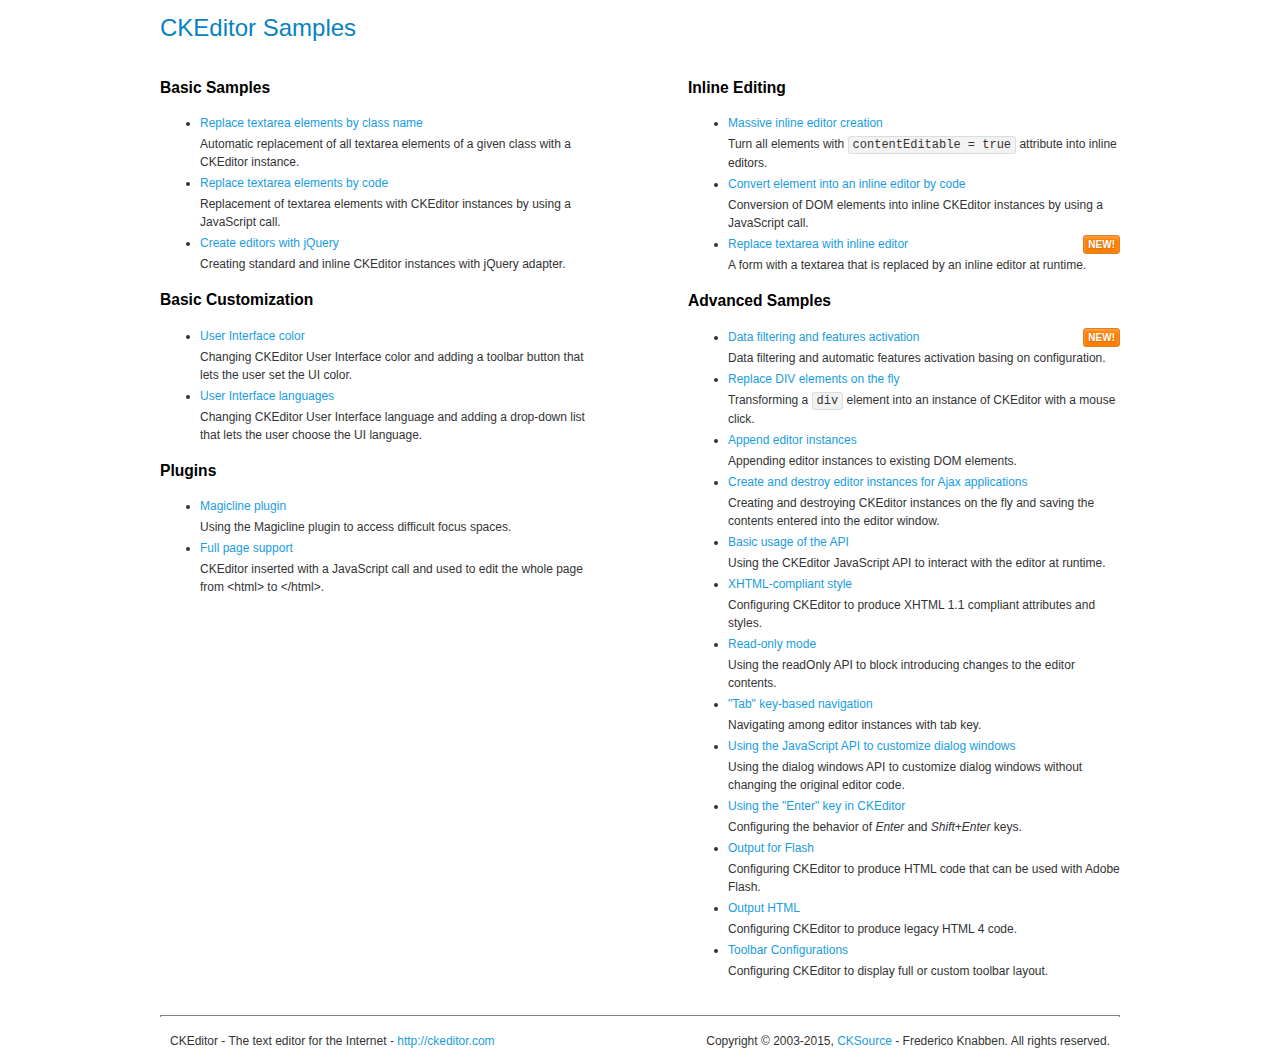
<file: static/ckeditor/samples/index.html>
<!DOCTYPE html>
<!--
Copyright (c) 2003-2015, CKSource - Frederico Knabben. All rights reserved.
For licensing, see LICENSE.md or http://ckeditor.com/license
-->
<html>
<head>
	<meta charset="utf-8">
	<title>CKEditor Samples</title>
	<link rel="stylesheet" href="sample.css">
</head>
<body>
	<h1 class="samples">
		CKEditor Samples
	</h1>
	<div class="twoColumns">
		<div class="twoColumnsLeft">
			<h2 class="samples">
				Basic Samples
			</h2>
			<dl class="samples">
				<dt><a class="samples" href="replacebyclass.html">Replace textarea elements by class name</a></dt>
				<dd>Automatic replacement of all textarea elements of a given class with a CKEditor instance.</dd>

				<dt><a class="samples" href="replacebycode.html">Replace textarea elements by code</a></dt>
				<dd>Replacement of textarea elements with CKEditor instances by using a JavaScript call.</dd>

				<dt><a class="samples" href="jquery.html">Create editors with jQuery</a></dt>
				<dd>Creating standard and inline CKEditor instances with jQuery adapter.</dd>
			</dl>

			<h2 class="samples">
				Basic Customization
			</h2>
			<dl class="samples">
				<dt><a class="samples" href="uicolor.html">User Interface color</a></dt>
				<dd>Changing CKEditor User Interface color and adding a toolbar button that lets the user set the UI color.</dd>

				<dt><a class="samples" href="uilanguages.html">User Interface languages</a></dt>
				<dd>Changing CKEditor User Interface language and adding a drop-down list that lets the user choose the UI language.</dd>
			</dl>


			<h2 class="samples">Plugins</h2>
<dl class="samples">
<dt><a class="samples" href="plugins/magicline/magicline.html">Magicline plugin</a></dt>
<dd>Using the Magicline plugin to access difficult focus spaces.</dd>

<dt><a class="samples" href="plugins/wysiwygarea/fullpage.html">Full page support</a></dt>
<dd>CKEditor inserted with a JavaScript call and used to edit the whole page from &lt;html&gt; to &lt;/html&gt;.</dd>
</dl>
		</div>
		<div class="twoColumnsRight">
			<h2 class="samples">
				Inline Editing
			</h2>
			<dl class="samples">
				<dt><a class="samples" href="inlineall.html">Massive inline editor creation</a></dt>
				<dd>Turn all elements with <code>contentEditable = true</code> attribute into inline editors.</dd>

				<dt><a class="samples" href="inlinebycode.html">Convert element into an inline editor by code</a></dt>
				<dd>Conversion of DOM elements into inline CKEditor instances by using a JavaScript call.</dd>

				<dt><a class="samples" href="inlinetextarea.html">Replace textarea with inline editor</a> <span class="new">New!</span></dt>
				<dd>A form with a textarea that is replaced by an inline editor at runtime.</dd>

				
			</dl>

			<h2 class="samples">
				Advanced Samples
			</h2>
			<dl class="samples">
				<dt><a class="samples" href="datafiltering.html">Data filtering and features activation</a> <span class="new">New!</span></dt>
				<dd>Data filtering and automatic features activation basing on configuration.</dd>

				<dt><a class="samples" href="divreplace.html">Replace DIV elements on the fly</a></dt>
				<dd>Transforming a <code>div</code> element into an instance of CKEditor with a mouse click.</dd>

				<dt><a class="samples" href="appendto.html">Append editor instances</a></dt>
				<dd>Appending editor instances to existing DOM elements.</dd>

				<dt><a class="samples" href="ajax.html">Create and destroy editor instances for Ajax applications</a></dt>
				<dd>Creating and destroying CKEditor instances on the fly and saving the contents entered into the editor window.</dd>

				<dt><a class="samples" href="api.html">Basic usage of the API</a></dt>
				<dd>Using the CKEditor JavaScript API to interact with the editor at runtime.</dd>

				<dt><a class="samples" href="xhtmlstyle.html">XHTML-compliant style</a></dt>
				<dd>Configuring CKEditor to produce XHTML 1.1 compliant attributes and styles.</dd>

				<dt><a class="samples" href="readonly.html">Read-only mode</a></dt>
				<dd>Using the readOnly API to block introducing changes to the editor contents.</dd>

				<dt><a class="samples" href="tabindex.html">"Tab" key-based navigation</a></dt>
				<dd>Navigating among editor instances with tab key.</dd>


				
<dt><a class="samples" href="plugins/dialog/dialog.html">Using the JavaScript API to customize dialog windows</a></dt>
<dd>Using the dialog windows API to customize dialog windows without changing the original editor code.</dd>

<dt><a class="samples" href="plugins/enterkey/enterkey.html">Using the &quot;Enter&quot; key in CKEditor</a></dt>
<dd>Configuring the behavior of <em>Enter</em> and <em>Shift+Enter</em> keys.</dd>

<dt><a class="samples" href="plugins/htmlwriter/outputforflash.html">Output for Flash</a></dt>
<dd>Configuring CKEditor to produce HTML code that can be used with Adobe Flash.</dd>

<dt><a class="samples" href="plugins/htmlwriter/outputhtml.html">Output HTML</a></dt>
<dd>Configuring CKEditor to produce legacy HTML 4 code.</dd>

<dt><a class="samples" href="plugins/toolbar/toolbar.html">Toolbar Configurations</a></dt>
<dd>Configuring CKEditor to display full or custom toolbar layout.</dd>

			</dl>
		</div>
	</div>
	<div id="footer">
		<hr>
		<p>
			CKEditor - The text editor for the Internet - <a class="samples" href="http://ckeditor.com/">http://ckeditor.com</a>
		</p>
		<p id="copy">
			Copyright &copy; 2003-2015, <a class="samples" href="http://cksource.com/">CKSource</a> - Frederico Knabben. All rights reserved.
		</p>
	</div>
</body>
</html>
</file>
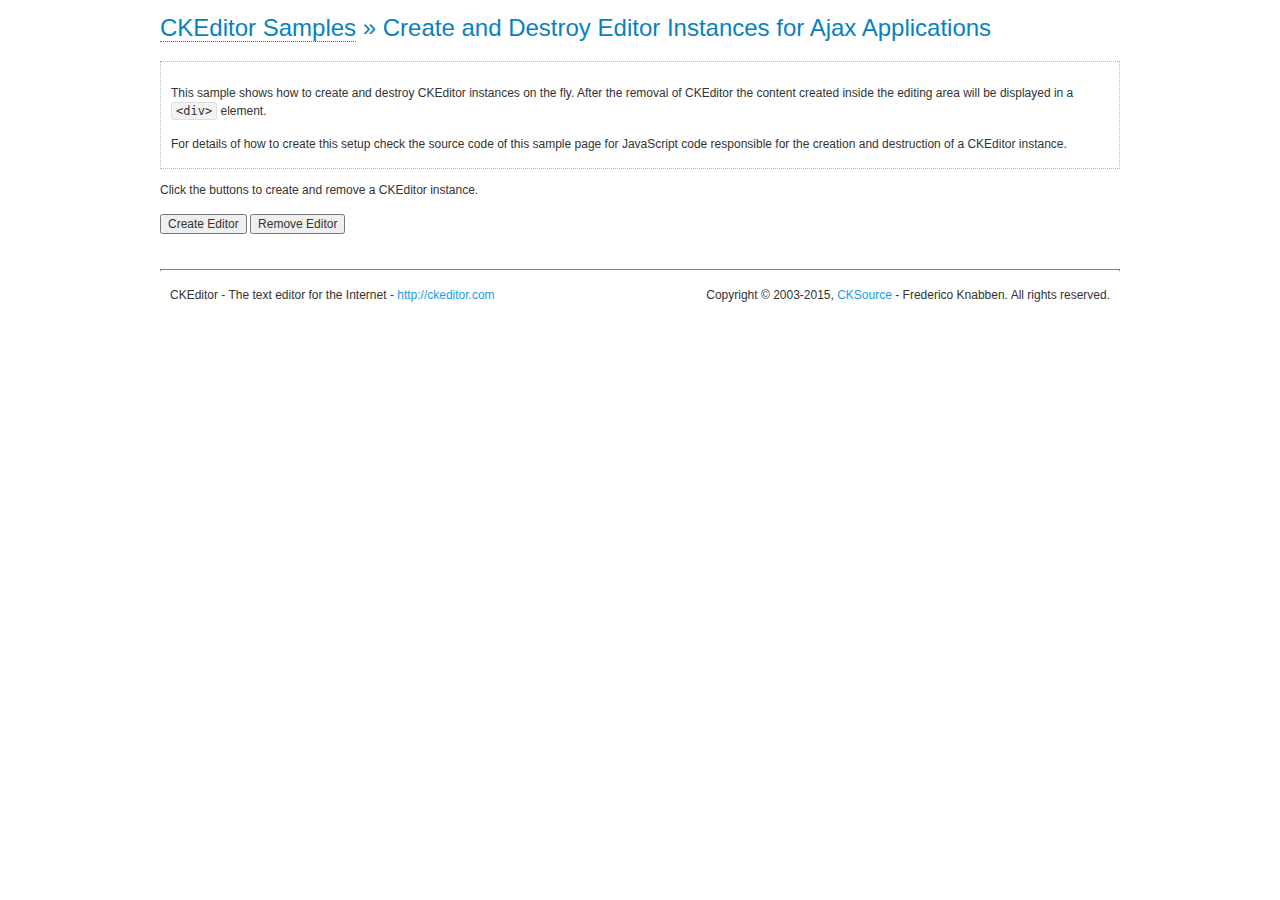
<file: static/ckeditor/samples/ajax.html>
<!DOCTYPE html>
<!--
Copyright (c) 2003-2015, CKSource - Frederico Knabben. All rights reserved.
For licensing, see LICENSE.md or http://ckeditor.com/license
-->
<html>
<head>
	<meta charset="utf-8">
	<title>Ajax &mdash; CKEditor Sample</title>
	<script src="../ckeditor.js"></script>
	<link rel="stylesheet" href="sample.css">
	<script>

		var editor, html = '';

		function createEditor() {
			if ( editor )
				return;

			// Create a new editor inside the <div id="editor">, setting its value to html
			var config = {};
			editor = CKEDITOR.appendTo( 'editor', config, html );
		}

		function removeEditor() {
			if ( !editor )
				return;

			// Retrieve the editor contents. In an Ajax application, this data would be
			// sent to the server or used in any other way.
			document.getElementById( 'editorcontents' ).innerHTML = html = editor.getData();
			document.getElementById( 'contents' ).style.display = '';

			// Destroy the editor.
			editor.destroy();
			editor = null;
		}

	</script>
</head>
<body>
	<h1 class="samples">
		<a href="index.html">CKEditor Samples</a> &raquo; Create and Destroy Editor Instances for Ajax Applications
	</h1>
	<div class="description">
		<p>
			This sample shows how to create and destroy CKEditor instances on the fly. After the removal of CKEditor the content created inside the editing
			area will be displayed in a <code>&lt;div&gt;</code> element.
		</p>
		<p>
			For details of how to create this setup check the source code of this sample page
			for JavaScript code responsible for the creation and destruction of a CKEditor instance.
		</p>
	</div>
	<p>Click the buttons to create and remove a CKEditor instance.</p>
	<p>
		<input onclick="createEditor();" type="button" value="Create Editor">
		<input onclick="removeEditor();" type="button" value="Remove Editor">
	</p>
	<!-- This div will hold the editor. -->
	<div id="editor">
	</div>
	<div id="contents" style="display: none">
		<p>
			Edited Contents:
		</p>
		<!-- This div will be used to display the editor contents. -->
		<div id="editorcontents">
		</div>
	</div>
	<div id="footer">
		<hr>
		<p>
			CKEditor - The text editor for the Internet - <a class="samples" href="http://ckeditor.com/">http://ckeditor.com</a>
		</p>
		<p id="copy">
			Copyright &copy; 2003-2015, <a class="samples" href="http://cksource.com/">CKSource</a> - Frederico
			Knabben. All rights reserved.
		</p>
	</div>
</body>
</html>
</file>
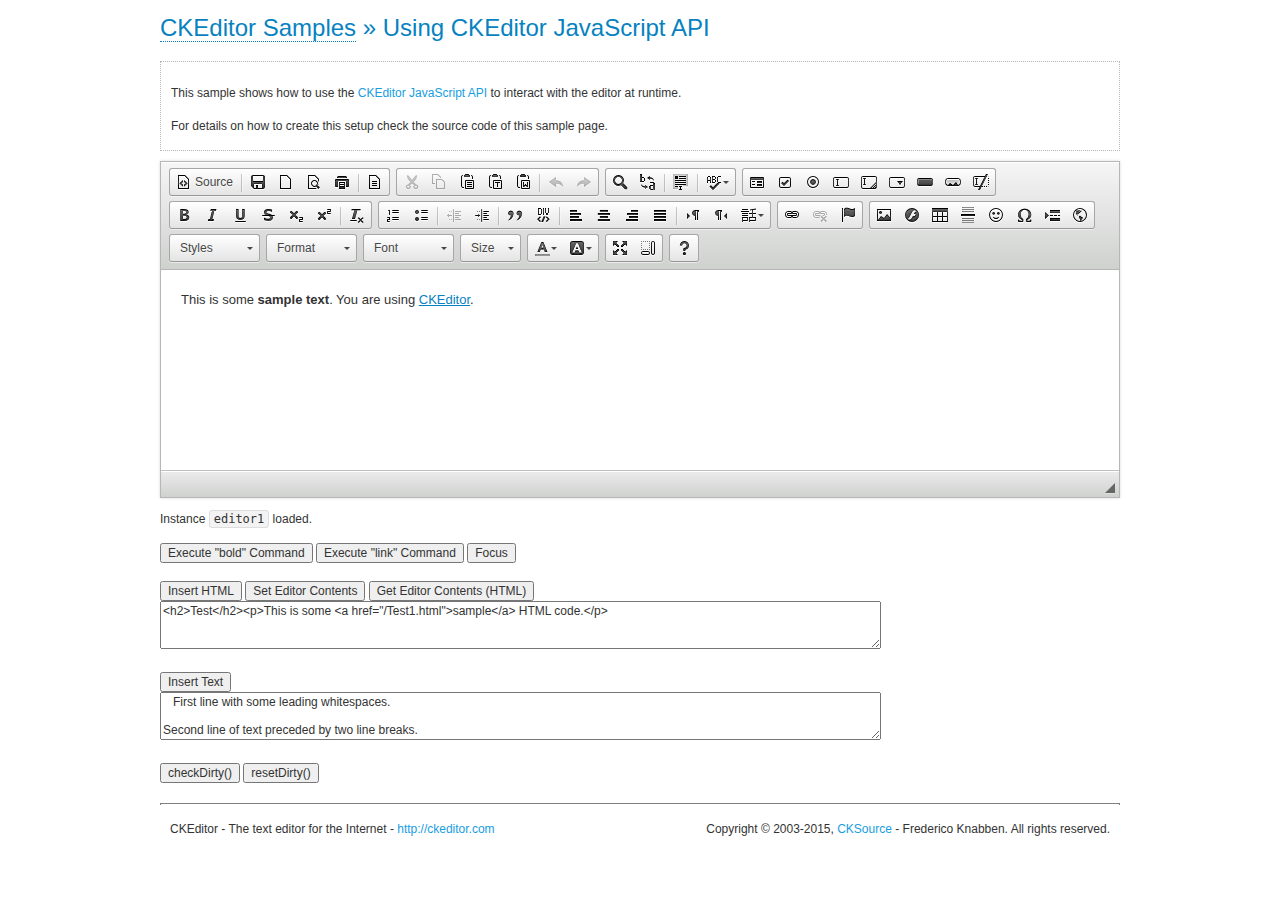
<file: static/ckeditor/samples/api.html>
<!DOCTYPE html>
<!--
Copyright (c) 2003-2015, CKSource - Frederico Knabben. All rights reserved.
For licensing, see LICENSE.md or http://ckeditor.com/license
-->
<html>
<head>
	<meta charset="utf-8">
	<title>API Usage &mdash; CKEditor Sample</title>
	<script src="../ckeditor.js"></script>
	<link href="sample.css" rel="stylesheet">
	<script>

// The instanceReady event is fired, when an instance of CKEditor has finished
// its initialization.
CKEDITOR.on( 'instanceReady', function( ev ) {
	// Show the editor name and description in the browser status bar.
	document.getElementById( 'eMessage' ).innerHTML = 'Instance <code>' + ev.editor.name + '<\/code> loaded.';

	// Show this sample buttons.
	document.getElementById( 'eButtons' ).style.display = 'block';
});

function InsertHTML() {
	// Get the editor instance that we want to interact with.
	var editor = CKEDITOR.instances.editor1;
	var value = document.getElementById( 'htmlArea' ).value;

	// Check the active editing mode.
	if ( editor.mode == 'wysiwyg' )
	{
		// Insert HTML code.
		// http://docs.ckeditor.com/#!/api/CKEDITOR.editor-method-insertHtml
		editor.insertHtml( value );
	}
	else
		alert( 'You must be in WYSIWYG mode!' );
}

function InsertText() {
	// Get the editor instance that we want to interact with.
	var editor = CKEDITOR.instances.editor1;
	var value = document.getElementById( 'txtArea' ).value;

	// Check the active editing mode.
	if ( editor.mode == 'wysiwyg' )
	{
		// Insert as plain text.
		// http://docs.ckeditor.com/#!/api/CKEDITOR.editor-method-insertText
		editor.insertText( value );
	}
	else
		alert( 'You must be in WYSIWYG mode!' );
}

function SetContents() {
	// Get the editor instance that we want to interact with.
	var editor = CKEDITOR.instances.editor1;
	var value = document.getElementById( 'htmlArea' ).value;

	// Set editor contents (replace current contents).
	// http://docs.ckeditor.com/#!/api/CKEDITOR.editor-method-setData
	editor.setData( value );
}

function GetContents() {
	// Get the editor instance that you want to interact with.
	var editor = CKEDITOR.instances.editor1;

	// Get editor contents
	// http://docs.ckeditor.com/#!/api/CKEDITOR.editor-method-getData
	alert( editor.getData() );
}

function ExecuteCommand( commandName ) {
	// Get the editor instance that we want to interact with.
	var editor = CKEDITOR.instances.editor1;

	// Check the active editing mode.
	if ( editor.mode == 'wysiwyg' )
	{
		// Execute the command.
		// http://docs.ckeditor.com/#!/api/CKEDITOR.editor-method-execCommand
		editor.execCommand( commandName );
	}
	else
		alert( 'You must be in WYSIWYG mode!' );
}

function CheckDirty() {
	// Get the editor instance that we want to interact with.
	var editor = CKEDITOR.instances.editor1;
	// Checks whether the current editor contents present changes when compared
	// to the contents loaded into the editor at startup
	// http://docs.ckeditor.com/#!/api/CKEDITOR.editor-method-checkDirty
	alert( editor.checkDirty() );
}

function ResetDirty() {
	// Get the editor instance that we want to interact with.
	var editor = CKEDITOR.instances.editor1;
	// Resets the "dirty state" of the editor (see CheckDirty())
	// http://docs.ckeditor.com/#!/api/CKEDITOR.editor-method-resetDirty
	editor.resetDirty();
	alert( 'The "IsDirty" status has been reset' );
}

function Focus() {
	CKEDITOR.instances.editor1.focus();
}

function onFocus() {
	document.getElementById( 'eMessage' ).innerHTML = '<b>' + this.name + ' is focused </b>';
}

function onBlur() {
	document.getElementById( 'eMessage' ).innerHTML = this.name + ' lost focus';
}

	</script>

</head>
<body>
	<h1 class="samples">
		<a href="index.html">CKEditor Samples</a> &raquo; Using CKEditor JavaScript API
	</h1>
	<div class="description">
	<p>
		This sample shows how to use the
		<a class="samples" href="http://docs.ckeditor.com/#!/api/CKEDITOR.editor">CKEditor JavaScript API</a>
		to interact with the editor at runtime.
	</p>
	<p>
		For details on how to create this setup check the source code of this sample page.
	</p>
	</div>

	<!-- This <div> holds alert messages to be display in the sample page. -->
	<div id="alerts">
		<noscript>
			<p>
				<strong>CKEditor requires JavaScript to run</strong>. In a browser with no JavaScript
				support, like yours, you should still see the contents (HTML data) and you should
				be able to edit it normally, without a rich editor interface.
			</p>
		</noscript>
	</div>
	<form action="../../../samples/sample_posteddata.php" method="post">
		<textarea cols="100" id="editor1" name="editor1" rows="10">&lt;p&gt;This is some &lt;strong&gt;sample text&lt;/strong&gt;. You are using &lt;a href="http://ckeditor.com/"&gt;CKEditor&lt;/a&gt;.&lt;/p&gt;</textarea>

		<script>
			// Replace the <textarea id="editor1"> with an CKEditor instance.
			CKEDITOR.replace( 'editor1', {
				on: {
					focus: onFocus,
					blur: onBlur,

					// Check for availability of corresponding plugins.
					pluginsLoaded: function( evt ) {
						var doc = CKEDITOR.document, ed = evt.editor;
						if ( !ed.getCommand( 'bold' ) )
							doc.getById( 'exec-bold' ).hide();
						if ( !ed.getCommand( 'link' ) )
							doc.getById( 'exec-link' ).hide();
					}
				}
			});
		</script>

		<p id="eMessage">
		</p>

		<div id="eButtons" style="display: none">
			<input id="exec-bold" onclick="ExecuteCommand('bold');" type="button" value="Execute &quot;bold&quot; Command">
			<input id="exec-link" onclick="ExecuteCommand('link');" type="button" value="Execute &quot;link&quot; Command">
			<input onclick="Focus();" type="button" value="Focus">
			<br><br>
			<input onclick="InsertHTML();" type="button" value="Insert HTML">
			<input onclick="SetContents();" type="button" value="Set Editor Contents">
			<input onclick="GetContents();" type="button" value="Get Editor Contents (HTML)">
			<br>
			<textarea cols="100" id="htmlArea" rows="3">&lt;h2&gt;Test&lt;/h2&gt;&lt;p&gt;This is some &lt;a href="/Test1.html"&gt;sample&lt;/a&gt; HTML code.&lt;/p&gt;</textarea>
			<br>
			<br>
			<input onclick="InsertText();" type="button" value="Insert Text">
			<br>
			<textarea cols="100" id="txtArea" rows="3">   First line with some leading whitespaces.

Second line of text preceded by two line breaks.</textarea>
			<br>
			<br>
			<input onclick="CheckDirty();" type="button" value="checkDirty()">
			<input onclick="ResetDirty();" type="button" value="resetDirty()">
		</div>
	</form>
	<div id="footer">
		<hr>
		<p>
			CKEditor - The text editor for the Internet - <a class="samples" href="http://ckeditor.com/">http://ckeditor.com</a>
		</p>
		<p id="copy">
			Copyright &copy; 2003-2015, <a class="samples" href="http://cksource.com/">CKSource</a> - Frederico
			Knabben. All rights reserved.
		</p>
	</div>
</body>
</html>
</file>
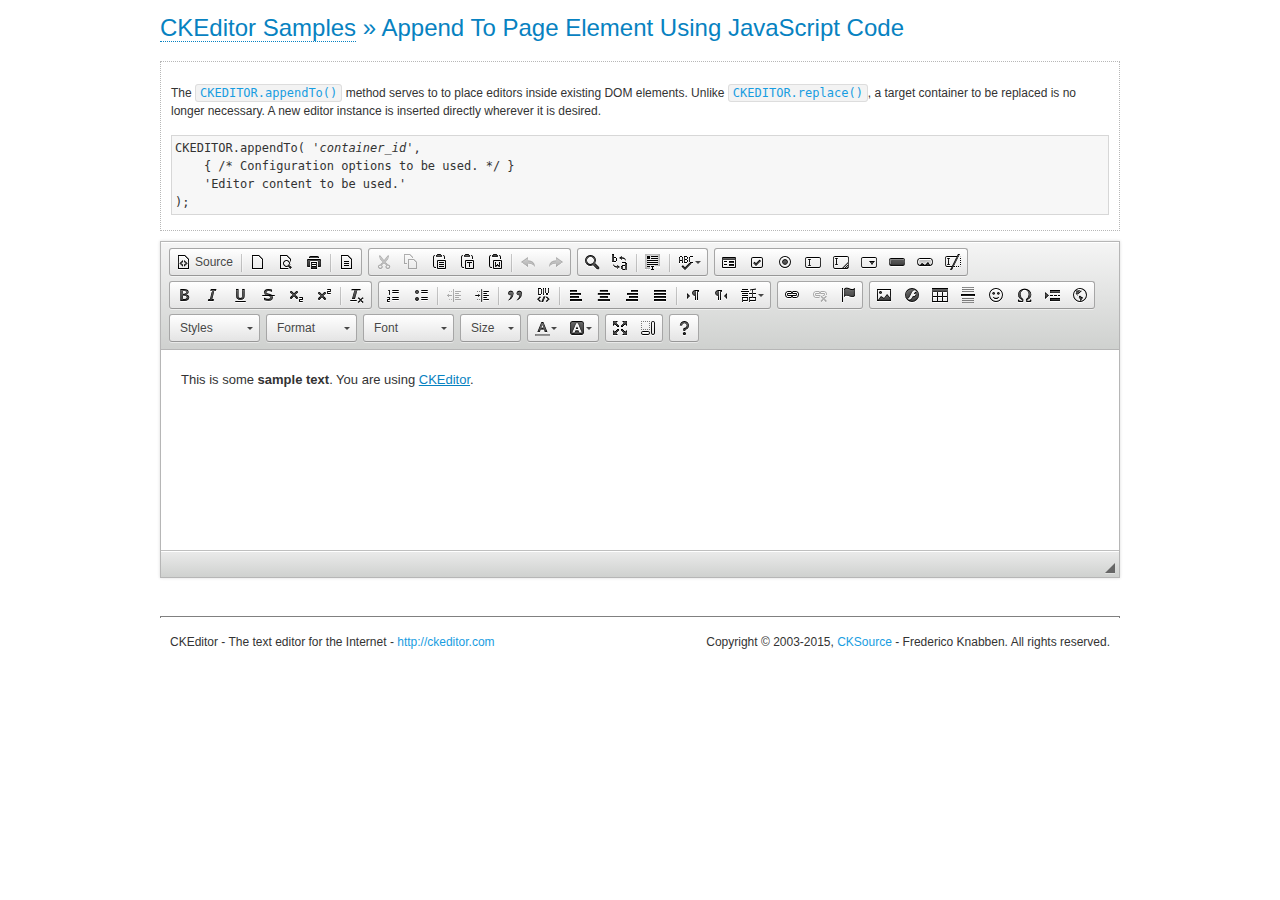
<file: static/ckeditor/samples/appendto.html>
<!DOCTYPE html>
<!--
Copyright (c) 2003-2015, CKSource - Frederico Knabben. All rights reserved.
For licensing, see LICENSE.md or http://ckeditor.com/license
-->
<html>
<head>
	<meta charset="utf-8">
	<title>Append To Page Element Using JavaScript Code &mdash; CKEditor Sample</title>
	<script src="../ckeditor.js"></script>
	<link rel="stylesheet" href="sample.css">
</head>
<body>
	<h1 class="samples">
		<a href="index.html">CKEditor Samples</a> &raquo; Append To Page Element Using JavaScript Code
	</h1>
	<div id="section1">
		<div class="description">
			<p>
				The <code><a class="samples" href="http://docs.ckeditor.com/#!/api/CKEDITOR-method-appendTo">CKEDITOR.appendTo()</a></code> method serves to to place editors inside existing DOM elements. Unlike <code><a class="samples" href="http://docs.ckeditor.com/#!/api/CKEDITOR-method-replace">CKEDITOR.replace()</a></code>,
				a target container to be replaced is no longer necessary. A new editor
				instance is inserted directly wherever it is desired.
			</p>
<pre class="samples">CKEDITOR.appendTo( '<em>container_id</em>',
	{ /* Configuration options to be used. */ }
	'Editor content to be used.'
);</pre>
		</div>
		<script>

			// This call can be placed at any point after the
			// DOM element to append CKEditor to or inside the <head><script>
			// in a window.onload event handler.

			// Append a CKEditor instance using the default configuration and the
			// provided content to the <div> element of ID "section1".
			CKEDITOR.appendTo( 'section1',
				null,
				'<p>This is some <strong>sample text</strong>. You are using <a href="http://ckeditor.com/">CKEditor</a>.</p>'
			);

		</script>
	</div>
	<br>
	<div id="footer">
		<hr>
		<p>
			CKEditor - The text editor for the Internet - <a class="samples" href="http://ckeditor.com/">http://ckeditor.com</a>
		</p>
		<p id="copy">
			Copyright &copy; 2003-2015, <a class="samples" href="http://cksource.com/">CKSource</a> - Frederico
			Knabben. All rights reserved.
		</p>
	</div>
</body>
</html>
</file>
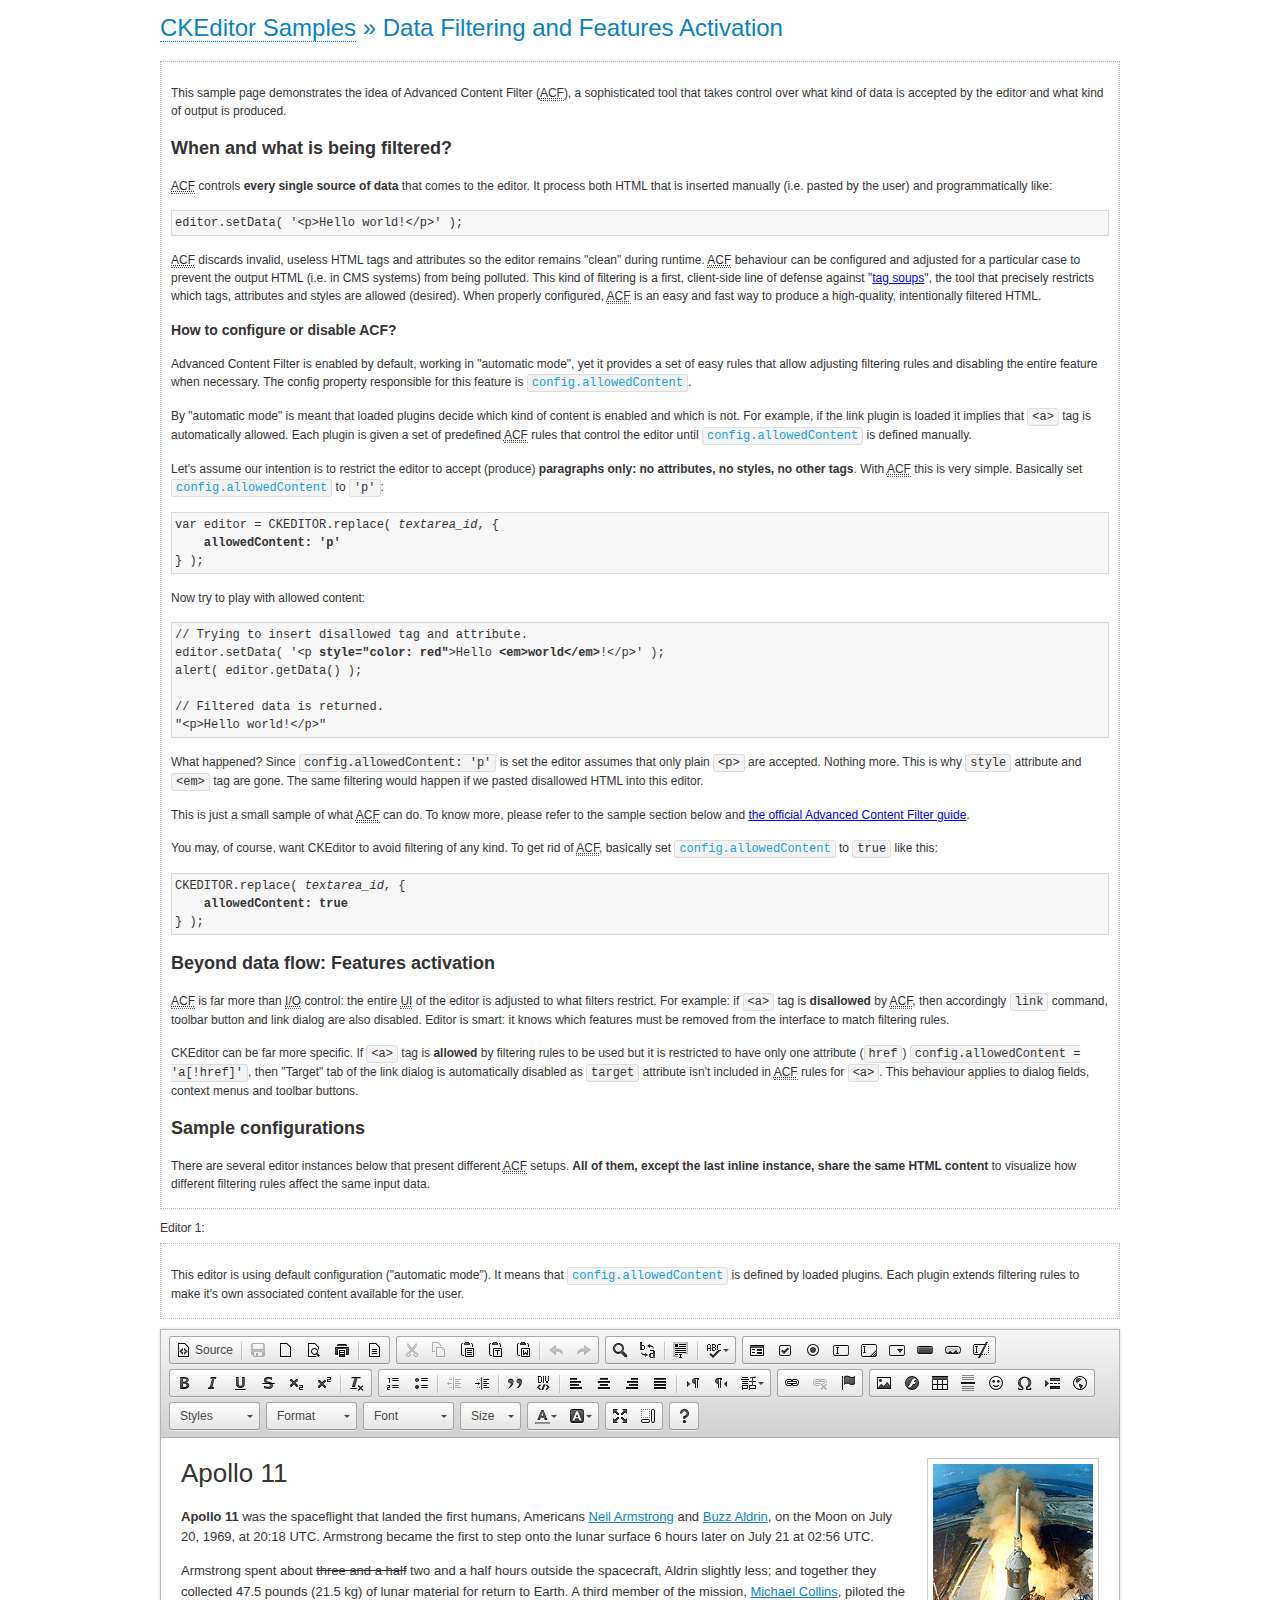
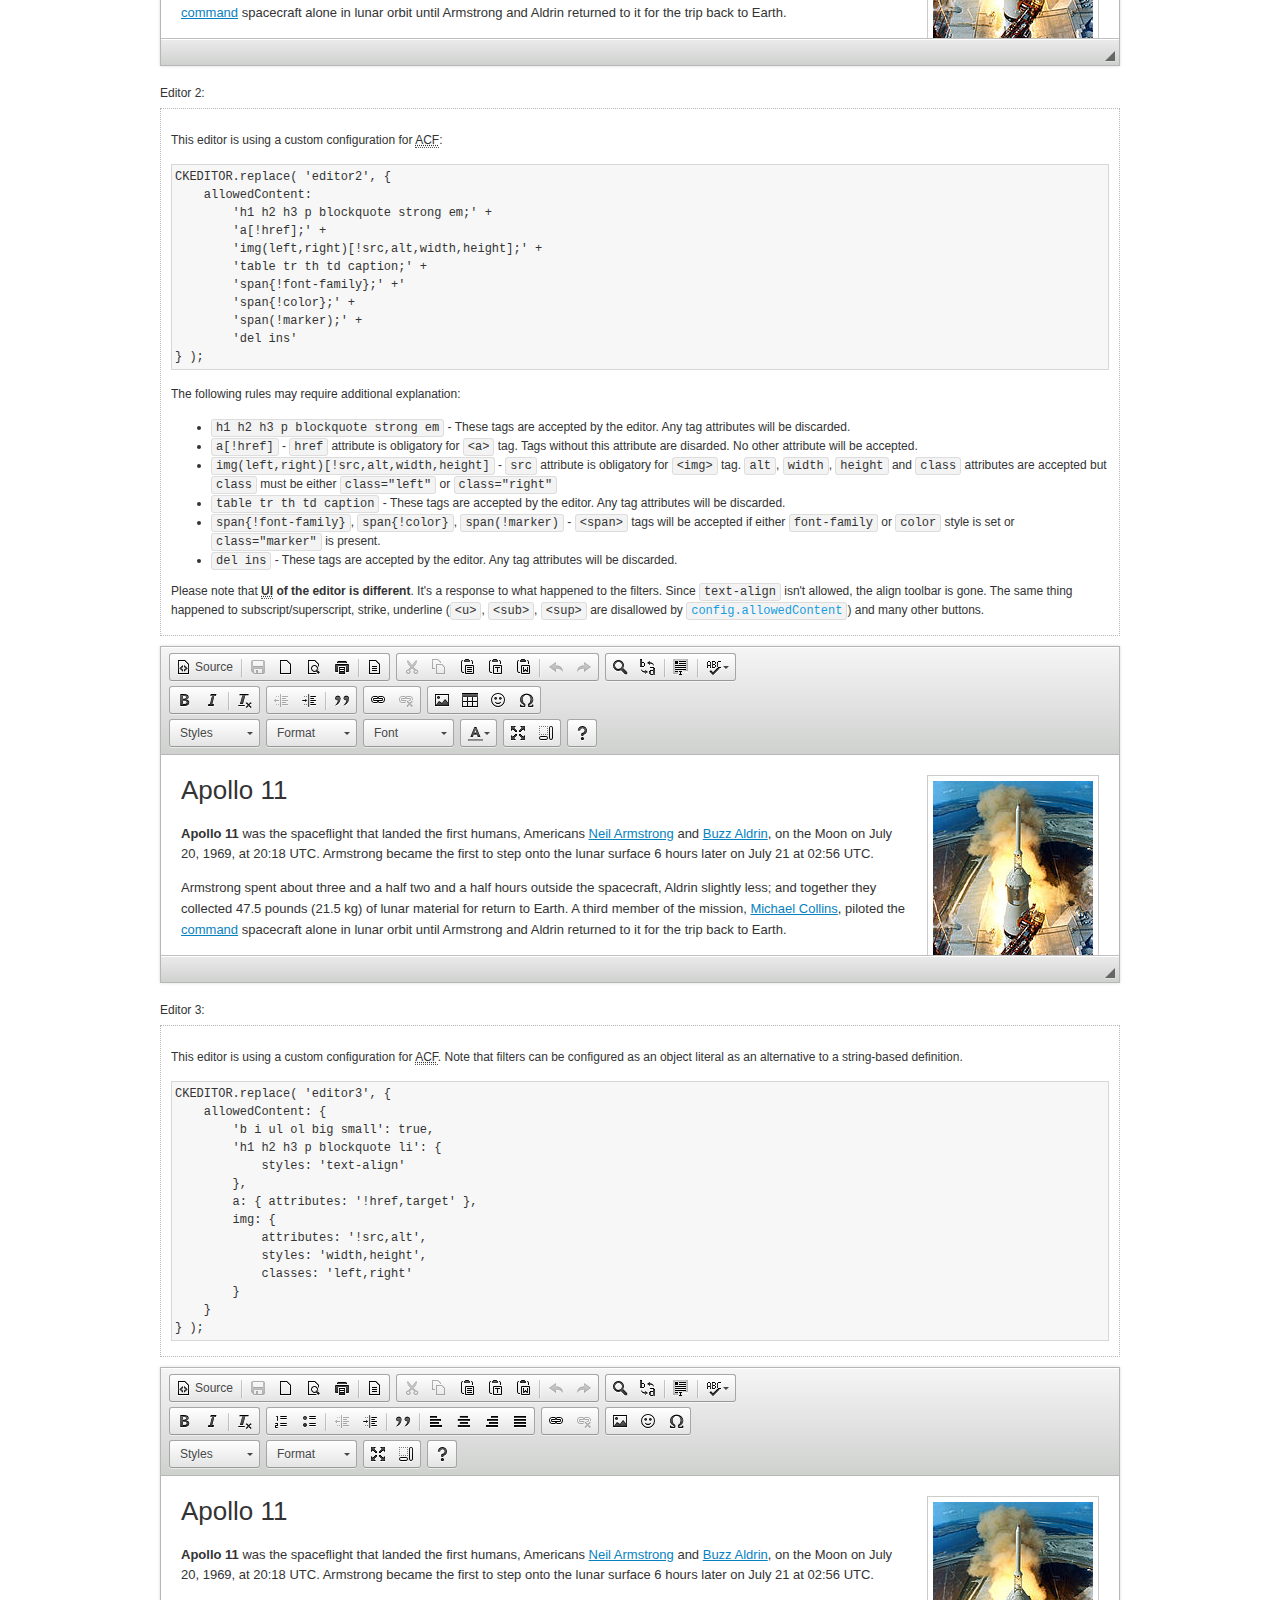
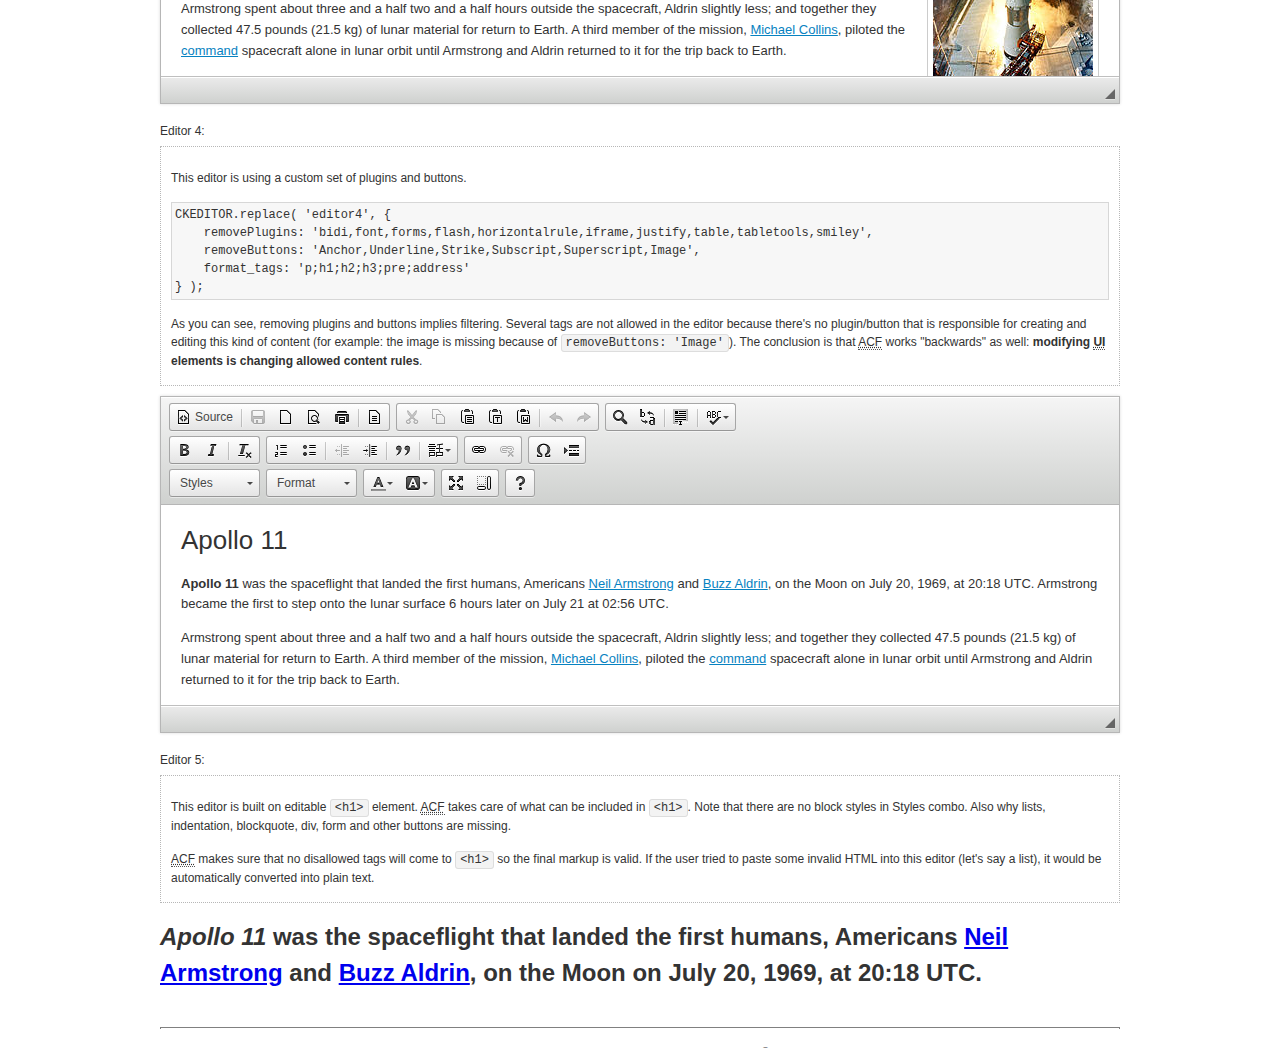
<file: static/ckeditor/samples/datafiltering.html>
<!DOCTYPE html>
<!--
Copyright (c) 2003-2015, CKSource - Frederico Knabben. All rights reserved.
For licensing, see LICENSE.md or http://ckeditor.com/license
-->
<html>
<head>
	<meta charset="utf-8">
	<title>Data Filtering &mdash; CKEditor Sample</title>
	<script src="../ckeditor.js"></script>
	<link rel="stylesheet" href="sample.css">
	<script>
		// Remove advanced tabs for all editors.
		CKEDITOR.config.removeDialogTabs = 'image:advanced;link:advanced;flash:advanced;creatediv:advanced;editdiv:advanced';
	</script>
</head>
<body>
	<h1 class="samples">
		<a href="index.html">CKEditor Samples</a> &raquo; Data Filtering and Features Activation
	</h1>
	<div class="description">
		<p>
			This sample page demonstrates the idea of Advanced Content Filter
			(<abbr title="Advanced Content Filter">ACF</abbr>), a sophisticated
			tool that takes control over what kind of data is accepted by the editor and what
			kind of output is produced.
		</p>
		<h2>When and what is being filtered?</h2>
		<p>
			<abbr title="Advanced Content Filter">ACF</abbr> controls
			<strong>every single source of data</strong> that comes to the editor.
			It process both HTML that is inserted manually (i.e. pasted by the user)
			and programmatically like:
		</p>
<pre class="samples">
editor.setData( '&lt;p&gt;Hello world!&lt;/p&gt;' );
</pre>
		<p>
			<abbr title="Advanced Content Filter">ACF</abbr> discards invalid,
			useless HTML tags and attributes so the editor remains "clean" during
			runtime. <abbr title="Advanced Content Filter">ACF</abbr> behaviour
			can be configured and adjusted for a particular case to prevent the
			output HTML (i.e. in CMS systems) from being polluted.

			This kind of filtering is a first, client-side line of defense
			against "<a href="http://en.wikipedia.org/wiki/Tag_soup">tag soups</a>",
			the tool that precisely restricts which tags, attributes and styles
			are allowed (desired). When properly configured, <abbr title="Advanced Content Filter">ACF</abbr>
			is an easy and fast way to produce a high-quality, intentionally filtered HTML.
		</p>

		<h3>How to configure or disable ACF?</h3>
		<p>
			Advanced Content Filter is enabled by default, working in "automatic mode", yet
			it provides a set of easy rules that allow adjusting filtering rules
			and disabling the entire feature when necessary. The config property
			responsible for this feature is <code><a class="samples"
			href="http://docs.ckeditor.com/#!/api/CKEDITOR.config-cfg-allowedContent">config.allowedContent</a></code>.
		</p>
		<p>
			By "automatic mode" is meant that loaded plugins decide which kind
			of content is enabled and which is not. For example, if the link
			plugin is loaded it implies that <code>&lt;a&gt;</code> tag is
			automatically allowed. Each plugin is given a set
			of predefined <abbr title="Advanced Content Filter">ACF</abbr> rules
			that control the editor until <code><a class="samples"
			href="http://docs.ckeditor.com/#!/api/CKEDITOR.config-cfg-allowedContent">
			config.allowedContent</a></code>
			is defined manually.
		</p>
		<p>
			Let's assume our intention is to restrict the editor to accept (produce) <strong>paragraphs
			only: no attributes, no styles, no other tags</strong>.
			With <abbr title="Advanced Content Filter">ACF</abbr>
			this is very simple. Basically set <code><a class="samples"
			href="http://docs.ckeditor.com/#!/api/CKEDITOR.config-cfg-allowedContent">
			config.allowedContent</a></code> to <code>'p'</code>:
		</p>
<pre class="samples">
var editor = CKEDITOR.replace( <em>textarea_id</em>, {
	<strong>allowedContent: 'p'</strong>
} );
</pre>
		<p>
			Now try to play with allowed content:
		</p>
<pre class="samples">
// Trying to insert disallowed tag and attribute.
editor.setData( '&lt;p <strong>style="color: red"</strong>&gt;Hello <strong>&lt;em&gt;world&lt;/em&gt;</strong>!&lt;/p&gt;' );
alert( editor.getData() );

// Filtered data is returned.
"&lt;p&gt;Hello world!&lt;/p&gt;"
</pre>
		<p>
			What happened? Since <code>config.allowedContent: 'p'</code> is set the editor assumes
			that only plain <code>&lt;p&gt;</code> are accepted. Nothing more. This is why
			<code>style</code> attribute and <code>&lt;em&gt;</code> tag are gone. The same
			filtering would happen if we pasted disallowed HTML into this editor.
		</p>
		<p>
			This is just a small sample of what <abbr title="Advanced Content Filter">ACF</abbr>
			can do. To know more, please refer to the sample section below and
			<a href="http://docs.ckeditor.com/#!/guide/dev_advanced_content_filter">the official Advanced Content Filter guide</a>.
		</p>
		<p>
			You may, of course, want CKEditor to avoid filtering of any kind.
			To get rid of <abbr title="Advanced Content Filter">ACF</abbr>,
			basically set <code><a class="samples"
			href="http://docs.ckeditor.com/#!/api/CKEDITOR.config-cfg-allowedContent">
			config.allowedContent</a></code> to <code>true</code> like this:
		</p>
<pre class="samples">
CKEDITOR.replace( <em>textarea_id</em>, {
	<strong>allowedContent: true</strong>
} );
</pre>

		<h2>Beyond data flow: Features activation</h2>
		<p>
			<abbr title="Advanced Content Filter">ACF</abbr> is far more than
			<abbr title="Input/Output">I/O</abbr> control: the entire
			<abbr title="User Interface">UI</abbr> of the editor is adjusted to what
			filters restrict. For example: if <code>&lt;a&gt;</code> tag is
			<strong>disallowed</strong>
			by <abbr title="Advanced Content Filter">ACF</abbr>,
			then accordingly <code>link</code> command, toolbar button and link dialog
			are also disabled. Editor is smart: it knows which features must be
			removed from the interface to match filtering rules.
		</p>
		<p>
			CKEditor can be far more specific. If <code>&lt;a&gt;</code> tag is
			<strong>allowed</strong> by filtering rules to be used but it is restricted
			to have only one attribute (<code>href</code>)
			<code>config.allowedContent = 'a[!href]'</code>, then
			"Target" tab of the link dialog is automatically disabled as <code>target</code>
			attribute isn't included in <abbr title="Advanced Content Filter">ACF</abbr> rules
			for <code>&lt;a&gt;</code>. This behaviour applies to dialog fields, context
			menus and toolbar buttons.
		</p>

		<h2>Sample configurations</h2>
		<p>
			There are several editor instances below that present different
			<abbr title="Advanced Content Filter">ACF</abbr> setups. <strong>All of them,
			except the last inline instance, share the same HTML content</strong> to visualize
			how different filtering rules affect the same input data.
		</p>
	</div>

	<div>
		<label for="editor1">
			Editor 1:
		</label>
		<div class="description">
			<p>
				This editor is using default configuration ("automatic mode"). It means that
				<code><a class="samples"
				href="http://docs.ckeditor.com/#!/api/CKEDITOR.config-cfg-allowedContent">
				config.allowedContent</a></code> is defined by loaded plugins.
				Each plugin extends filtering rules to make it's own associated content
				available for the user.
			</p>
		</div>
		<textarea cols="80" id="editor1" name="editor1" rows="10">
			&lt;h1&gt;&lt;img alt=&quot;Saturn V carrying Apollo 11&quot; class=&quot;right&quot; src=&quot;assets/sample.jpg&quot;/&gt; Apollo 11&lt;/h1&gt; &lt;p&gt;&lt;b&gt;Apollo 11&lt;/b&gt; was the spaceflight that landed the first humans, Americans &lt;a href=&quot;http://en.wikipedia.org/wiki/Neil_Armstrong&quot; title=&quot;Neil Armstrong&quot;&gt;Neil Armstrong&lt;/a&gt; and &lt;a href=&quot;http://en.wikipedia.org/wiki/Buzz_Aldrin&quot; title=&quot;Buzz Aldrin&quot;&gt;Buzz Aldrin&lt;/a&gt;, on the Moon on July 20, 1969, at 20:18 UTC. Armstrong became the first to step onto the lunar surface 6 hours later on July 21 at 02:56 UTC.&lt;/p&gt; &lt;p&gt;Armstrong spent about &lt;s&gt;three and a half&lt;/s&gt; two and a half hours outside the spacecraft, Aldrin slightly less; and together they collected 47.5 pounds (21.5&amp;nbsp;kg) of lunar material for return to Earth. A third member of the mission, &lt;a href=&quot;http://en.wikipedia.org/wiki/Michael_Collins_(astronaut)&quot; title=&quot;Michael Collins (astronaut)&quot;&gt;Michael Collins&lt;/a&gt;, piloted the &lt;a href=&quot;http://en.wikipedia.org/wiki/Apollo_Command/Service_Module&quot; title=&quot;Apollo Command/Service Module&quot;&gt;command&lt;/a&gt; spacecraft alone in lunar orbit until Armstrong and Aldrin returned to it for the trip back to Earth.&lt;/p&gt; &lt;h2&gt;Broadcasting and &lt;em&gt;quotes&lt;/em&gt; &lt;a id=&quot;quotes&quot; name=&quot;quotes&quot;&gt;&lt;/a&gt;&lt;/h2&gt; &lt;p&gt;Broadcast on live TV to a world-wide audience, Armstrong stepped onto the lunar surface and described the event as:&lt;/p&gt; &lt;blockquote&gt;&lt;p&gt;One small step for [a] man, one giant leap for mankind.&lt;/p&gt;&lt;/blockquote&gt; &lt;p&gt;Apollo 11 effectively ended the &lt;a href=&quot;http://en.wikipedia.org/wiki/Space_Race&quot; title=&quot;Space Race&quot;&gt;Space Race&lt;/a&gt; and fulfilled a national goal proposed in 1961 by the late U.S. President &lt;a href=&quot;http://en.wikipedia.org/wiki/John_F._Kennedy&quot; title=&quot;John F. Kennedy&quot;&gt;John F. Kennedy&lt;/a&gt; in a speech before the United States Congress:&lt;/p&gt; &lt;blockquote&gt;&lt;p&gt;[...] before this decade is out, of landing a man on the Moon and returning him safely to the Earth.&lt;/p&gt;&lt;/blockquote&gt; &lt;h2&gt;Technical details &lt;a id=&quot;tech-details&quot; name=&quot;tech-details&quot;&gt;&lt;/a&gt;&lt;/h2&gt; &lt;table align=&quot;right&quot; border=&quot;1&quot; bordercolor=&quot;#ccc&quot; cellpadding=&quot;5&quot; cellspacing=&quot;0&quot; style=&quot;border-collapse:collapse;margin:10px 0 10px 15px;&quot;&gt; &lt;caption&gt;&lt;strong&gt;Mission crew&lt;/strong&gt;&lt;/caption&gt; &lt;thead&gt; &lt;tr&gt; &lt;th scope=&quot;col&quot;&gt;Position&lt;/th&gt; &lt;th scope=&quot;col&quot;&gt;Astronaut&lt;/th&gt; &lt;/tr&gt; &lt;/thead&gt; &lt;tbody&gt; &lt;tr&gt; &lt;td&gt;Commander&lt;/td&gt; &lt;td&gt;Neil A. Armstrong&lt;/td&gt; &lt;/tr&gt; &lt;tr&gt; &lt;td&gt;Command Module Pilot&lt;/td&gt; &lt;td&gt;Michael Collins&lt;/td&gt; &lt;/tr&gt; &lt;tr&gt; &lt;td&gt;Lunar Module Pilot&lt;/td&gt; &lt;td&gt;Edwin &amp;quot;Buzz&amp;quot; E. Aldrin, Jr.&lt;/td&gt; &lt;/tr&gt; &lt;/tbody&gt; &lt;/table&gt; &lt;p&gt;Launched by a &lt;strong&gt;Saturn V&lt;/strong&gt; rocket from &lt;a href=&quot;http://en.wikipedia.org/wiki/Kennedy_Space_Center&quot; title=&quot;Kennedy Space Center&quot;&gt;Kennedy Space Center&lt;/a&gt; in Merritt Island, Florida on July 16, Apollo 11 was the fifth manned mission of &lt;a href=&quot;http://en.wikipedia.org/wiki/NASA&quot; title=&quot;NASA&quot;&gt;NASA&lt;/a&gt;&amp;#39;s Apollo program. The Apollo spacecraft had three parts:&lt;/p&gt; &lt;ol&gt; &lt;li&gt;&lt;strong&gt;Command Module&lt;/strong&gt; with a cabin for the three astronauts which was the only part which landed back on Earth&lt;/li&gt; &lt;li&gt;&lt;strong&gt;Service Module&lt;/strong&gt; which supported the Command Module with propulsion, electrical power, oxygen and water&lt;/li&gt; &lt;li&gt;&lt;strong&gt;Lunar Module&lt;/strong&gt; for landing on the Moon.&lt;/li&gt; &lt;/ol&gt; &lt;p&gt;After being sent to the Moon by the Saturn V&amp;#39;s upper stage, the astronauts separated the spacecraft from it and travelled for three days until they entered into lunar orbit. Armstrong and Aldrin then moved into the Lunar Module and landed in the &lt;a href=&quot;http://en.wikipedia.org/wiki/Mare_Tranquillitatis&quot; title=&quot;Mare Tranquillitatis&quot;&gt;Sea of Tranquility&lt;/a&gt;. They stayed a total of about 21 and a half hours on the lunar surface. After lifting off in the upper part of the Lunar Module and rejoining Collins in the Command Module, they returned to Earth and landed in the &lt;a href=&quot;http://en.wikipedia.org/wiki/Pacific_Ocean&quot; title=&quot;Pacific Ocean&quot;&gt;Pacific Ocean&lt;/a&gt; on July 24.&lt;/p&gt; &lt;hr/&gt; &lt;p style=&quot;text-align: right;&quot;&gt;&lt;small&gt;Source: &lt;a href=&quot;http://en.wikipedia.org/wiki/Apollo_11&quot;&gt;Wikipedia.org&lt;/a&gt;&lt;/small&gt;&lt;/p&gt;
		</textarea>

		<script>

			CKEDITOR.replace( 'editor1' );

		</script>
	</div>

	<br>

	<div>
		<label for="editor2">
			Editor 2:
		</label>
		<div class="description">
			<p>
				This editor is using a custom configuration for
				<abbr title="Advanced Content Filter">ACF</abbr>:
			</p>
<pre class="samples">
CKEDITOR.replace( 'editor2', {
	allowedContent:
		'h1 h2 h3 p blockquote strong em;' +
		'a[!href];' +
		'img(left,right)[!src,alt,width,height];' +
		'table tr th td caption;' +
		'span{!font-family};' +'
		'span{!color};' +
		'span(!marker);' +
		'del ins'
} );
</pre>
			<p>
				The following rules may require additional explanation:
			</p>
			<ul>
				<li>
					<code>h1 h2 h3 p blockquote strong em</code> - These tags
					are accepted by the editor. Any tag attributes will be discarded.
				</li>
				<li>
					<code>a[!href]</code> - <code>href</code> attribute is obligatory
					for <code>&lt;a&gt;</code> tag. Tags without this attribute
					are disarded. No other attribute will be accepted.
				</li>
				<li>
					<code>img(left,right)[!src,alt,width,height]</code> - <code>src</code>
					attribute is obligatory for <code>&lt;img&gt;</code> tag.
					<code>alt</code>, <code>width</code>, <code>height</code>
					and <code>class</code> attributes are accepted but
					<code>class</code> must be either <code>class="left"</code>
					or <code>class="right"</code>
				</li>
				<li>
					<code>table tr th td caption</code> - These tags
					are accepted by the editor. Any tag attributes will be discarded.
				</li>
				<li>
					<code>span{!font-family}</code>, <code>span{!color}</code>,
					<code>span(!marker)</code> - <code>&lt;span&gt;</code> tags
					will be accepted if either <code>font-family</code> or
					<code>color</code> style is set or <code>class="marker"</code>
					is present.
				</li>
				<li>
					<code>del ins</code> - These tags
					are accepted by the editor. Any tag attributes will be discarded.
				</li>
			</ul>
			<p>
				Please note that <strong><abbr title="User Interface">UI</abbr> of the
				editor is different</strong>. It's a response to what happened to the filters.
				Since <code>text-align</code> isn't allowed, the align toolbar is gone.
				The same thing happened to subscript/superscript, strike, underline
				(<code>&lt;u&gt;</code>, <code>&lt;sub&gt;</code>, <code>&lt;sup&gt;</code>
				are disallowed by <code><a class="samples"
				href="http://docs.ckeditor.com/#!/api/CKEDITOR.config-cfg-allowedContent">
				config.allowedContent</a></code>) and many other buttons.
			</p>
		</div>
		<textarea cols="80" id="editor2" name="editor2" rows="10">
			&lt;h1&gt;&lt;img alt=&quot;Saturn V carrying Apollo 11&quot; class=&quot;right&quot; src=&quot;assets/sample.jpg&quot;/&gt; Apollo 11&lt;/h1&gt; &lt;p&gt;&lt;b&gt;Apollo 11&lt;/b&gt; was the spaceflight that landed the first humans, Americans &lt;a href=&quot;http://en.wikipedia.org/wiki/Neil_Armstrong&quot; title=&quot;Neil Armstrong&quot;&gt;Neil Armstrong&lt;/a&gt; and &lt;a href=&quot;http://en.wikipedia.org/wiki/Buzz_Aldrin&quot; title=&quot;Buzz Aldrin&quot;&gt;Buzz Aldrin&lt;/a&gt;, on the Moon on July 20, 1969, at 20:18 UTC. Armstrong became the first to step onto the lunar surface 6 hours later on July 21 at 02:56 UTC.&lt;/p&gt; &lt;p&gt;Armstrong spent about &lt;s&gt;three and a half&lt;/s&gt; two and a half hours outside the spacecraft, Aldrin slightly less; and together they collected 47.5 pounds (21.5&amp;nbsp;kg) of lunar material for return to Earth. A third member of the mission, &lt;a href=&quot;http://en.wikipedia.org/wiki/Michael_Collins_(astronaut)&quot; title=&quot;Michael Collins (astronaut)&quot;&gt;Michael Collins&lt;/a&gt;, piloted the &lt;a href=&quot;http://en.wikipedia.org/wiki/Apollo_Command/Service_Module&quot; title=&quot;Apollo Command/Service Module&quot;&gt;command&lt;/a&gt; spacecraft alone in lunar orbit until Armstrong and Aldrin returned to it for the trip back to Earth.&lt;/p&gt; &lt;h2&gt;Broadcasting and &lt;em&gt;quotes&lt;/em&gt; &lt;a id=&quot;quotes&quot; name=&quot;quotes&quot;&gt;&lt;/a&gt;&lt;/h2&gt; &lt;p&gt;Broadcast on live TV to a world-wide audience, Armstrong stepped onto the lunar surface and described the event as:&lt;/p&gt; &lt;blockquote&gt;&lt;p&gt;One small step for [a] man, one giant leap for mankind.&lt;/p&gt;&lt;/blockquote&gt; &lt;p&gt;Apollo 11 effectively ended the &lt;a href=&quot;http://en.wikipedia.org/wiki/Space_Race&quot; title=&quot;Space Race&quot;&gt;Space Race&lt;/a&gt; and fulfilled a national goal proposed in 1961 by the late U.S. President &lt;a href=&quot;http://en.wikipedia.org/wiki/John_F._Kennedy&quot; title=&quot;John F. Kennedy&quot;&gt;John F. Kennedy&lt;/a&gt; in a speech before the United States Congress:&lt;/p&gt; &lt;blockquote&gt;&lt;p&gt;[...] before this decade is out, of landing a man on the Moon and returning him safely to the Earth.&lt;/p&gt;&lt;/blockquote&gt; &lt;h2&gt;Technical details &lt;a id=&quot;tech-details&quot; name=&quot;tech-details&quot;&gt;&lt;/a&gt;&lt;/h2&gt; &lt;table align=&quot;right&quot; border=&quot;1&quot; bordercolor=&quot;#ccc&quot; cellpadding=&quot;5&quot; cellspacing=&quot;0&quot; style=&quot;border-collapse:collapse;margin:10px 0 10px 15px;&quot;&gt; &lt;caption&gt;&lt;strong&gt;Mission crew&lt;/strong&gt;&lt;/caption&gt; &lt;thead&gt; &lt;tr&gt; &lt;th scope=&quot;col&quot;&gt;Position&lt;/th&gt; &lt;th scope=&quot;col&quot;&gt;Astronaut&lt;/th&gt; &lt;/tr&gt; &lt;/thead&gt; &lt;tbody&gt; &lt;tr&gt; &lt;td&gt;Commander&lt;/td&gt; &lt;td&gt;Neil A. Armstrong&lt;/td&gt; &lt;/tr&gt; &lt;tr&gt; &lt;td&gt;Command Module Pilot&lt;/td&gt; &lt;td&gt;Michael Collins&lt;/td&gt; &lt;/tr&gt; &lt;tr&gt; &lt;td&gt;Lunar Module Pilot&lt;/td&gt; &lt;td&gt;Edwin &amp;quot;Buzz&amp;quot; E. Aldrin, Jr.&lt;/td&gt; &lt;/tr&gt; &lt;/tbody&gt; &lt;/table&gt; &lt;p&gt;Launched by a &lt;strong&gt;Saturn V&lt;/strong&gt; rocket from &lt;a href=&quot;http://en.wikipedia.org/wiki/Kennedy_Space_Center&quot; title=&quot;Kennedy Space Center&quot;&gt;Kennedy Space Center&lt;/a&gt; in Merritt Island, Florida on July 16, Apollo 11 was the fifth manned mission of &lt;a href=&quot;http://en.wikipedia.org/wiki/NASA&quot; title=&quot;NASA&quot;&gt;NASA&lt;/a&gt;&amp;#39;s Apollo program. The Apollo spacecraft had three parts:&lt;/p&gt; &lt;ol&gt; &lt;li&gt;&lt;strong&gt;Command Module&lt;/strong&gt; with a cabin for the three astronauts which was the only part which landed back on Earth&lt;/li&gt; &lt;li&gt;&lt;strong&gt;Service Module&lt;/strong&gt; which supported the Command Module with propulsion, electrical power, oxygen and water&lt;/li&gt; &lt;li&gt;&lt;strong&gt;Lunar Module&lt;/strong&gt; for landing on the Moon.&lt;/li&gt; &lt;/ol&gt; &lt;p&gt;After being sent to the Moon by the Saturn V&amp;#39;s upper stage, the astronauts separated the spacecraft from it and travelled for three days until they entered into lunar orbit. Armstrong and Aldrin then moved into the Lunar Module and landed in the &lt;a href=&quot;http://en.wikipedia.org/wiki/Mare_Tranquillitatis&quot; title=&quot;Mare Tranquillitatis&quot;&gt;Sea of Tranquility&lt;/a&gt;. They stayed a total of about 21 and a half hours on the lunar surface. After lifting off in the upper part of the Lunar Module and rejoining Collins in the Command Module, they returned to Earth and landed in the &lt;a href=&quot;http://en.wikipedia.org/wiki/Pacific_Ocean&quot; title=&quot;Pacific Ocean&quot;&gt;Pacific Ocean&lt;/a&gt; on July 24.&lt;/p&gt; &lt;hr/&gt; &lt;p style=&quot;text-align: right;&quot;&gt;&lt;small&gt;Source: &lt;a href=&quot;http://en.wikipedia.org/wiki/Apollo_11&quot;&gt;Wikipedia.org&lt;/a&gt;&lt;/small&gt;&lt;/p&gt;
		</textarea>
		<script>

			CKEDITOR.replace( 'editor2', {
				allowedContent:
					'h1 h2 h3 p blockquote strong em;' +
					'a[!href];' +
					'img(left,right)[!src,alt,width,height];' +
					'table tr th td caption;' +
					'span{!font-family};' +
					'span{!color};' +
					'span(!marker);' +
					'del ins'
			} );

		</script>
	</div>

	<br>

	<div>
		<label for="editor3">
			Editor 3:
		</label>
		<div class="description">
			<p>
				This editor is using a custom configuration for
				<abbr title="Advanced Content Filter">ACF</abbr>.
				Note that filters can be configured as an object literal
				as an alternative to a string-based definition.
			</p>
<pre class="samples">
CKEDITOR.replace( 'editor3', {
	allowedContent: {
		'b i ul ol big small': true,
		'h1 h2 h3 p blockquote li': {
			styles: 'text-align'
		},
		a: { attributes: '!href,target' },
		img: {
			attributes: '!src,alt',
			styles: 'width,height',
			classes: 'left,right'
		}
	}
} );
</pre>
		</div>
		<textarea cols="80" id="editor3" name="editor3" rows="10">
			&lt;h1&gt;&lt;img alt=&quot;Saturn V carrying Apollo 11&quot; class=&quot;right&quot; src=&quot;assets/sample.jpg&quot;/&gt; Apollo 11&lt;/h1&gt; &lt;p&gt;&lt;b&gt;Apollo 11&lt;/b&gt; was the spaceflight that landed the first humans, Americans &lt;a href=&quot;http://en.wikipedia.org/wiki/Neil_Armstrong&quot; title=&quot;Neil Armstrong&quot;&gt;Neil Armstrong&lt;/a&gt; and &lt;a href=&quot;http://en.wikipedia.org/wiki/Buzz_Aldrin&quot; title=&quot;Buzz Aldrin&quot;&gt;Buzz Aldrin&lt;/a&gt;, on the Moon on July 20, 1969, at 20:18 UTC. Armstrong became the first to step onto the lunar surface 6 hours later on July 21 at 02:56 UTC.&lt;/p&gt; &lt;p&gt;Armstrong spent about &lt;s&gt;three and a half&lt;/s&gt; two and a half hours outside the spacecraft, Aldrin slightly less; and together they collected 47.5 pounds (21.5&amp;nbsp;kg) of lunar material for return to Earth. A third member of the mission, &lt;a href=&quot;http://en.wikipedia.org/wiki/Michael_Collins_(astronaut)&quot; title=&quot;Michael Collins (astronaut)&quot;&gt;Michael Collins&lt;/a&gt;, piloted the &lt;a href=&quot;http://en.wikipedia.org/wiki/Apollo_Command/Service_Module&quot; title=&quot;Apollo Command/Service Module&quot;&gt;command&lt;/a&gt; spacecraft alone in lunar orbit until Armstrong and Aldrin returned to it for the trip back to Earth.&lt;/p&gt; &lt;h2&gt;Broadcasting and &lt;em&gt;quotes&lt;/em&gt; &lt;a id=&quot;quotes&quot; name=&quot;quotes&quot;&gt;&lt;/a&gt;&lt;/h2&gt; &lt;p&gt;Broadcast on live TV to a world-wide audience, Armstrong stepped onto the lunar surface and described the event as:&lt;/p&gt; &lt;blockquote&gt;&lt;p&gt;One small step for [a] man, one giant leap for mankind.&lt;/p&gt;&lt;/blockquote&gt; &lt;p&gt;Apollo 11 effectively ended the &lt;a href=&quot;http://en.wikipedia.org/wiki/Space_Race&quot; title=&quot;Space Race&quot;&gt;Space Race&lt;/a&gt; and fulfilled a national goal proposed in 1961 by the late U.S. President &lt;a href=&quot;http://en.wikipedia.org/wiki/John_F._Kennedy&quot; title=&quot;John F. Kennedy&quot;&gt;John F. Kennedy&lt;/a&gt; in a speech before the United States Congress:&lt;/p&gt; &lt;blockquote&gt;&lt;p&gt;[...] before this decade is out, of landing a man on the Moon and returning him safely to the Earth.&lt;/p&gt;&lt;/blockquote&gt; &lt;h2&gt;Technical details &lt;a id=&quot;tech-details&quot; name=&quot;tech-details&quot;&gt;&lt;/a&gt;&lt;/h2&gt; &lt;table align=&quot;right&quot; border=&quot;1&quot; bordercolor=&quot;#ccc&quot; cellpadding=&quot;5&quot; cellspacing=&quot;0&quot; style=&quot;border-collapse:collapse;margin:10px 0 10px 15px;&quot;&gt; &lt;caption&gt;&lt;strong&gt;Mission crew&lt;/strong&gt;&lt;/caption&gt; &lt;thead&gt; &lt;tr&gt; &lt;th scope=&quot;col&quot;&gt;Position&lt;/th&gt; &lt;th scope=&quot;col&quot;&gt;Astronaut&lt;/th&gt; &lt;/tr&gt; &lt;/thead&gt; &lt;tbody&gt; &lt;tr&gt; &lt;td&gt;Commander&lt;/td&gt; &lt;td&gt;Neil A. Armstrong&lt;/td&gt; &lt;/tr&gt; &lt;tr&gt; &lt;td&gt;Command Module Pilot&lt;/td&gt; &lt;td&gt;Michael Collins&lt;/td&gt; &lt;/tr&gt; &lt;tr&gt; &lt;td&gt;Lunar Module Pilot&lt;/td&gt; &lt;td&gt;Edwin &amp;quot;Buzz&amp;quot; E. Aldrin, Jr.&lt;/td&gt; &lt;/tr&gt; &lt;/tbody&gt; &lt;/table&gt; &lt;p&gt;Launched by a &lt;strong&gt;Saturn V&lt;/strong&gt; rocket from &lt;a href=&quot;http://en.wikipedia.org/wiki/Kennedy_Space_Center&quot; title=&quot;Kennedy Space Center&quot;&gt;Kennedy Space Center&lt;/a&gt; in Merritt Island, Florida on July 16, Apollo 11 was the fifth manned mission of &lt;a href=&quot;http://en.wikipedia.org/wiki/NASA&quot; title=&quot;NASA&quot;&gt;NASA&lt;/a&gt;&amp;#39;s Apollo program. The Apollo spacecraft had three parts:&lt;/p&gt; &lt;ol&gt; &lt;li&gt;&lt;strong&gt;Command Module&lt;/strong&gt; with a cabin for the three astronauts which was the only part which landed back on Earth&lt;/li&gt; &lt;li&gt;&lt;strong&gt;Service Module&lt;/strong&gt; which supported the Command Module with propulsion, electrical power, oxygen and water&lt;/li&gt; &lt;li&gt;&lt;strong&gt;Lunar Module&lt;/strong&gt; for landing on the Moon.&lt;/li&gt; &lt;/ol&gt; &lt;p&gt;After being sent to the Moon by the Saturn V&amp;#39;s upper stage, the astronauts separated the spacecraft from it and travelled for three days until they entered into lunar orbit. Armstrong and Aldrin then moved into the Lunar Module and landed in the &lt;a href=&quot;http://en.wikipedia.org/wiki/Mare_Tranquillitatis&quot; title=&quot;Mare Tranquillitatis&quot;&gt;Sea of Tranquility&lt;/a&gt;. They stayed a total of about 21 and a half hours on the lunar surface. After lifting off in the upper part of the Lunar Module and rejoining Collins in the Command Module, they returned to Earth and landed in the &lt;a href=&quot;http://en.wikipedia.org/wiki/Pacific_Ocean&quot; title=&quot;Pacific Ocean&quot;&gt;Pacific Ocean&lt;/a&gt; on July 24.&lt;/p&gt; &lt;hr/&gt; &lt;p style=&quot;text-align: right;&quot;&gt;&lt;small&gt;Source: &lt;a href=&quot;http://en.wikipedia.org/wiki/Apollo_11&quot;&gt;Wikipedia.org&lt;/a&gt;&lt;/small&gt;&lt;/p&gt;
		</textarea>
		<script>

			CKEDITOR.replace( 'editor3', {
				allowedContent: {
					'b i ul ol big small': true,
					'h1 h2 h3 p blockquote li': {
						styles: 'text-align'
					},
					a: { attributes: '!href,target' },
					img: {
						attributes: '!src,alt',
						styles: 'width,height',
						classes: 'left,right'
					}
				}
			} );

		</script>
	</div>

	<br>

	<div>
		<label for="editor4">
			Editor 4:
		</label>
		<div class="description">
			<p>
				This editor is using a custom set of plugins and buttons.
			</p>
<pre class="samples">
CKEDITOR.replace( 'editor4', {
	removePlugins: 'bidi,font,forms,flash,horizontalrule,iframe,justify,table,tabletools,smiley',
	removeButtons: 'Anchor,Underline,Strike,Subscript,Superscript,Image',
	format_tags: 'p;h1;h2;h3;pre;address'
} );
</pre>
			<p>
				As you can see, removing plugins and buttons implies filtering.
				Several tags are not allowed in the editor because there's no
				plugin/button that is responsible for creating and editing this
				kind of content (for example: the image is missing because
				of <code>removeButtons: 'Image'</code>). The conclusion is that
				<abbr title="Advanced Content Filter">ACF</abbr> works "backwards"
				as well: <strong>modifying <abbr title="User Interface">UI</abbr>
				elements is changing allowed content rules</strong>.
			</p>
		</div>
		<textarea cols="80" id="editor4" name="editor4" rows="10">
			&lt;h1&gt;&lt;img alt=&quot;Saturn V carrying Apollo 11&quot; class=&quot;right&quot; src=&quot;assets/sample.jpg&quot;/&gt; Apollo 11&lt;/h1&gt; &lt;p&gt;&lt;b&gt;Apollo 11&lt;/b&gt; was the spaceflight that landed the first humans, Americans &lt;a href=&quot;http://en.wikipedia.org/wiki/Neil_Armstrong&quot; title=&quot;Neil Armstrong&quot;&gt;Neil Armstrong&lt;/a&gt; and &lt;a href=&quot;http://en.wikipedia.org/wiki/Buzz_Aldrin&quot; title=&quot;Buzz Aldrin&quot;&gt;Buzz Aldrin&lt;/a&gt;, on the Moon on July 20, 1969, at 20:18 UTC. Armstrong became the first to step onto the lunar surface 6 hours later on July 21 at 02:56 UTC.&lt;/p&gt; &lt;p&gt;Armstrong spent about &lt;s&gt;three and a half&lt;/s&gt; two and a half hours outside the spacecraft, Aldrin slightly less; and together they collected 47.5 pounds (21.5&amp;nbsp;kg) of lunar material for return to Earth. A third member of the mission, &lt;a href=&quot;http://en.wikipedia.org/wiki/Michael_Collins_(astronaut)&quot; title=&quot;Michael Collins (astronaut)&quot;&gt;Michael Collins&lt;/a&gt;, piloted the &lt;a href=&quot;http://en.wikipedia.org/wiki/Apollo_Command/Service_Module&quot; title=&quot;Apollo Command/Service Module&quot;&gt;command&lt;/a&gt; spacecraft alone in lunar orbit until Armstrong and Aldrin returned to it for the trip back to Earth.&lt;/p&gt; &lt;h2&gt;Broadcasting and &lt;em&gt;quotes&lt;/em&gt; &lt;a id=&quot;quotes&quot; name=&quot;quotes&quot;&gt;&lt;/a&gt;&lt;/h2&gt; &lt;p&gt;Broadcast on live TV to a world-wide audience, Armstrong stepped onto the lunar surface and described the event as:&lt;/p&gt; &lt;blockquote&gt;&lt;p&gt;One small step for [a] man, one giant leap for mankind.&lt;/p&gt;&lt;/blockquote&gt; &lt;p&gt;Apollo 11 effectively ended the &lt;a href=&quot;http://en.wikipedia.org/wiki/Space_Race&quot; title=&quot;Space Race&quot;&gt;Space Race&lt;/a&gt; and fulfilled a national goal proposed in 1961 by the late U.S. President &lt;a href=&quot;http://en.wikipedia.org/wiki/John_F._Kennedy&quot; title=&quot;John F. Kennedy&quot;&gt;John F. Kennedy&lt;/a&gt; in a speech before the United States Congress:&lt;/p&gt; &lt;blockquote&gt;&lt;p&gt;[...] before this decade is out, of landing a man on the Moon and returning him safely to the Earth.&lt;/p&gt;&lt;/blockquote&gt; &lt;h2&gt;Technical details &lt;a id=&quot;tech-details&quot; name=&quot;tech-details&quot;&gt;&lt;/a&gt;&lt;/h2&gt; &lt;table align=&quot;right&quot; border=&quot;1&quot; bordercolor=&quot;#ccc&quot; cellpadding=&quot;5&quot; cellspacing=&quot;0&quot; style=&quot;border-collapse:collapse;margin:10px 0 10px 15px;&quot;&gt; &lt;caption&gt;&lt;strong&gt;Mission crew&lt;/strong&gt;&lt;/caption&gt; &lt;thead&gt; &lt;tr&gt; &lt;th scope=&quot;col&quot;&gt;Position&lt;/th&gt; &lt;th scope=&quot;col&quot;&gt;Astronaut&lt;/th&gt; &lt;/tr&gt; &lt;/thead&gt; &lt;tbody&gt; &lt;tr&gt; &lt;td&gt;Commander&lt;/td&gt; &lt;td&gt;Neil A. Armstrong&lt;/td&gt; &lt;/tr&gt; &lt;tr&gt; &lt;td&gt;Command Module Pilot&lt;/td&gt; &lt;td&gt;Michael Collins&lt;/td&gt; &lt;/tr&gt; &lt;tr&gt; &lt;td&gt;Lunar Module Pilot&lt;/td&gt; &lt;td&gt;Edwin &amp;quot;Buzz&amp;quot; E. Aldrin, Jr.&lt;/td&gt; &lt;/tr&gt; &lt;/tbody&gt; &lt;/table&gt; &lt;p&gt;Launched by a &lt;strong&gt;Saturn V&lt;/strong&gt; rocket from &lt;a href=&quot;http://en.wikipedia.org/wiki/Kennedy_Space_Center&quot; title=&quot;Kennedy Space Center&quot;&gt;Kennedy Space Center&lt;/a&gt; in Merritt Island, Florida on July 16, Apollo 11 was the fifth manned mission of &lt;a href=&quot;http://en.wikipedia.org/wiki/NASA&quot; title=&quot;NASA&quot;&gt;NASA&lt;/a&gt;&amp;#39;s Apollo program. The Apollo spacecraft had three parts:&lt;/p&gt; &lt;ol&gt; &lt;li&gt;&lt;strong&gt;Command Module&lt;/strong&gt; with a cabin for the three astronauts which was the only part which landed back on Earth&lt;/li&gt; &lt;li&gt;&lt;strong&gt;Service Module&lt;/strong&gt; which supported the Command Module with propulsion, electrical power, oxygen and water&lt;/li&gt; &lt;li&gt;&lt;strong&gt;Lunar Module&lt;/strong&gt; for landing on the Moon.&lt;/li&gt; &lt;/ol&gt; &lt;p&gt;After being sent to the Moon by the Saturn V&amp;#39;s upper stage, the astronauts separated the spacecraft from it and travelled for three days until they entered into lunar orbit. Armstrong and Aldrin then moved into the Lunar Module and landed in the &lt;a href=&quot;http://en.wikipedia.org/wiki/Mare_Tranquillitatis&quot; title=&quot;Mare Tranquillitatis&quot;&gt;Sea of Tranquility&lt;/a&gt;. They stayed a total of about 21 and a half hours on the lunar surface. After lifting off in the upper part of the Lunar Module and rejoining Collins in the Command Module, they returned to Earth and landed in the &lt;a href=&quot;http://en.wikipedia.org/wiki/Pacific_Ocean&quot; title=&quot;Pacific Ocean&quot;&gt;Pacific Ocean&lt;/a&gt; on July 24.&lt;/p&gt; &lt;hr/&gt; &lt;p style=&quot;text-align: right;&quot;&gt;&lt;small&gt;Source: &lt;a href=&quot;http://en.wikipedia.org/wiki/Apollo_11&quot;&gt;Wikipedia.org&lt;/a&gt;&lt;/small&gt;&lt;/p&gt;
		</textarea>
		<script>

			CKEDITOR.replace( 'editor4', {
				removePlugins: 'bidi,div,font,forms,flash,horizontalrule,iframe,justify,table,tabletools,smiley',
				removeButtons: 'Anchor,Underline,Strike,Subscript,Superscript,Image',
				format_tags: 'p;h1;h2;h3;pre;address'
			} );

		</script>
	</div>

	<br>

	<div>
		<label for="editor5">
			Editor 5:
		</label>
		<div class="description">
			<p>
				This editor is built on editable <code>&lt;h1&gt;</code> element.
				<abbr title="Advanced Content Filter">ACF</abbr> takes care of
				what can be included in <code>&lt;h1&gt;</code>. Note that there
				are no block styles in Styles combo. Also why lists, indentation,
				blockquote, div, form and other buttons are missing.
			</p>
			<p>
				<abbr title="Advanced Content Filter">ACF</abbr> makes sure that
				no disallowed tags will come to <code>&lt;h1&gt;</code> so the final
				markup is valid. If the user tried to paste some invalid HTML
				into this editor (let's say a list), it would be automatically
				converted into plain text.
			</p>
		</div>
		<h1 id="editor5" contenteditable="true">
			<em>Apollo 11</em> was the spaceflight that landed the first humans, Americans <a href="http://en.wikipedia.org/wiki/Neil_Armstrong" title="Neil Armstrong">Neil Armstrong</a> and <a href="http://en.wikipedia.org/wiki/Buzz_Aldrin" title="Buzz Aldrin">Buzz Aldrin</a>, on the Moon on July 20, 1969, at 20:18 UTC.
		</h1>
	</div>

	<div id="footer">
		<hr>
		<p>
			CKEditor - The text editor for the Internet - <a class="samples" href="http://ckeditor.com/">http://ckeditor.com</a>
		</p>
		<p id="copy">
			Copyright &copy; 2003-2015, <a class="samples" href="http://cksource.com/">CKSource</a> - Frederico
			Knabben. All rights reserved.
		</p>
	</div>
</body>
</html>
</file>
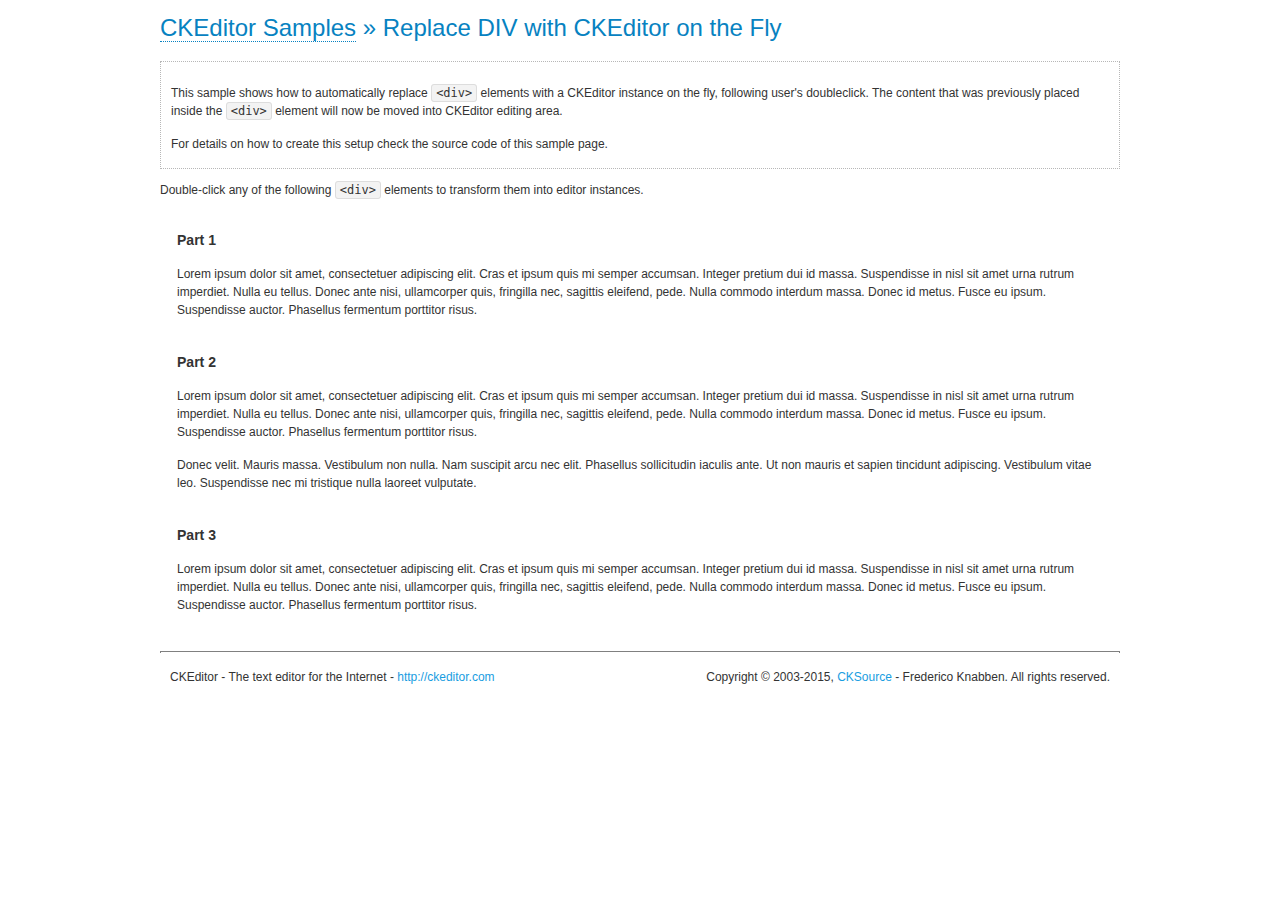
<file: static/ckeditor/samples/divreplace.html>
<!DOCTYPE html>
<!--
Copyright (c) 2003-2015, CKSource - Frederico Knabben. All rights reserved.
For licensing, see LICENSE.md or http://ckeditor.com/license
-->
<html>
<head>
	<meta charset="utf-8">
	<title>Replace DIV &mdash; CKEditor Sample</title>
	<script src="../ckeditor.js"></script>
	<link href="sample.css" rel="stylesheet">
	<style>

		div.editable
		{
			border: solid 2px transparent;
			padding-left: 15px;
			padding-right: 15px;
		}

		div.editable:hover
		{
			border-color: black;
		}

	</style>
	<script>

		// Uncomment the following code to test the "Timeout Loading Method".
		// CKEDITOR.loadFullCoreTimeout = 5;

		window.onload = function() {
			// Listen to the double click event.
			if ( window.addEventListener )
				document.body.addEventListener( 'dblclick', onDoubleClick, false );
			else if ( window.attachEvent )
				document.body.attachEvent( 'ondblclick', onDoubleClick );

		};

		function onDoubleClick( ev ) {
			// Get the element which fired the event. This is not necessarily the
			// element to which the event has been attached.
			var element = ev.target || ev.srcElement;

			// Find out the div that holds this element.
			var name;

			do {
				element = element.parentNode;
			}
			while ( element && ( name = element.nodeName.toLowerCase() ) &&
				( name != 'div' || element.className.indexOf( 'editable' ) == -1 ) && name != 'body' );

			if ( name == 'div' && element.className.indexOf( 'editable' ) != -1 )
				replaceDiv( element );
		}

		var editor;

		function replaceDiv( div ) {
			if ( editor )
				editor.destroy();

			editor = CKEDITOR.replace( div );
		}

	</script>
</head>
<body>
	<h1 class="samples">
		<a href="index.html">CKEditor Samples</a> &raquo; Replace DIV with CKEditor on the Fly
	</h1>
	<div class="description">
		<p>
			This sample shows how to automatically replace <code>&lt;div&gt;</code> elements
			with a CKEditor instance on the fly, following user's doubleclick. The content
			that was previously placed inside the <code>&lt;div&gt;</code> element will now
			be moved into CKEditor editing area.
		</p>
		<p>
			For details on how to create this setup check the source code of this sample page.
		</p>
	</div>
	<p>
		Double-click any of the following <code>&lt;div&gt;</code> elements to transform them into
		editor instances.
	</p>
	<div class="editable">
		<h3>
			Part 1
		</h3>
		<p>
			Lorem ipsum dolor sit amet, consectetuer adipiscing elit. Cras et ipsum quis mi
			semper accumsan. Integer pretium dui id massa. Suspendisse in nisl sit amet urna
			rutrum imperdiet. Nulla eu tellus. Donec ante nisi, ullamcorper quis, fringilla
			nec, sagittis eleifend, pede. Nulla commodo interdum massa. Donec id metus. Fusce
			eu ipsum. Suspendisse auctor. Phasellus fermentum porttitor risus.
		</p>
	</div>
	<div class="editable">
		<h3>
			Part 2
		</h3>
		<p>
			Lorem ipsum dolor sit amet, consectetuer adipiscing elit. Cras et ipsum quis mi
			semper accumsan. Integer pretium dui id massa. Suspendisse in nisl sit amet urna
			rutrum imperdiet. Nulla eu tellus. Donec ante nisi, ullamcorper quis, fringilla
			nec, sagittis eleifend, pede. Nulla commodo interdum massa. Donec id metus. Fusce
			eu ipsum. Suspendisse auctor. Phasellus fermentum porttitor risus.
		</p>
		<p>
			Donec velit. Mauris massa. Vestibulum non nulla. Nam suscipit arcu nec elit. Phasellus
			sollicitudin iaculis ante. Ut non mauris et sapien tincidunt adipiscing. Vestibulum
			vitae leo. Suspendisse nec mi tristique nulla laoreet vulputate.
		</p>
	</div>
	<div class="editable">
		<h3>
			Part 3
		</h3>
		<p>
			Lorem ipsum dolor sit amet, consectetuer adipiscing elit. Cras et ipsum quis mi
			semper accumsan. Integer pretium dui id massa. Suspendisse in nisl sit amet urna
			rutrum imperdiet. Nulla eu tellus. Donec ante nisi, ullamcorper quis, fringilla
			nec, sagittis eleifend, pede. Nulla commodo interdum massa. Donec id metus. Fusce
			eu ipsum. Suspendisse auctor. Phasellus fermentum porttitor risus.
		</p>
	</div>
	<div id="footer">
		<hr>
		<p>
			CKEditor - The text editor for the Internet - <a class="samples" href="http://ckeditor.com/">http://ckeditor.com</a>
		</p>
		<p id="copy">
			Copyright &copy; 2003-2015, <a class="samples" href="http://cksource.com/">CKSource</a> - Frederico
			Knabben. All rights reserved.
		</p>
	</div>
</body>
</html>
</file>
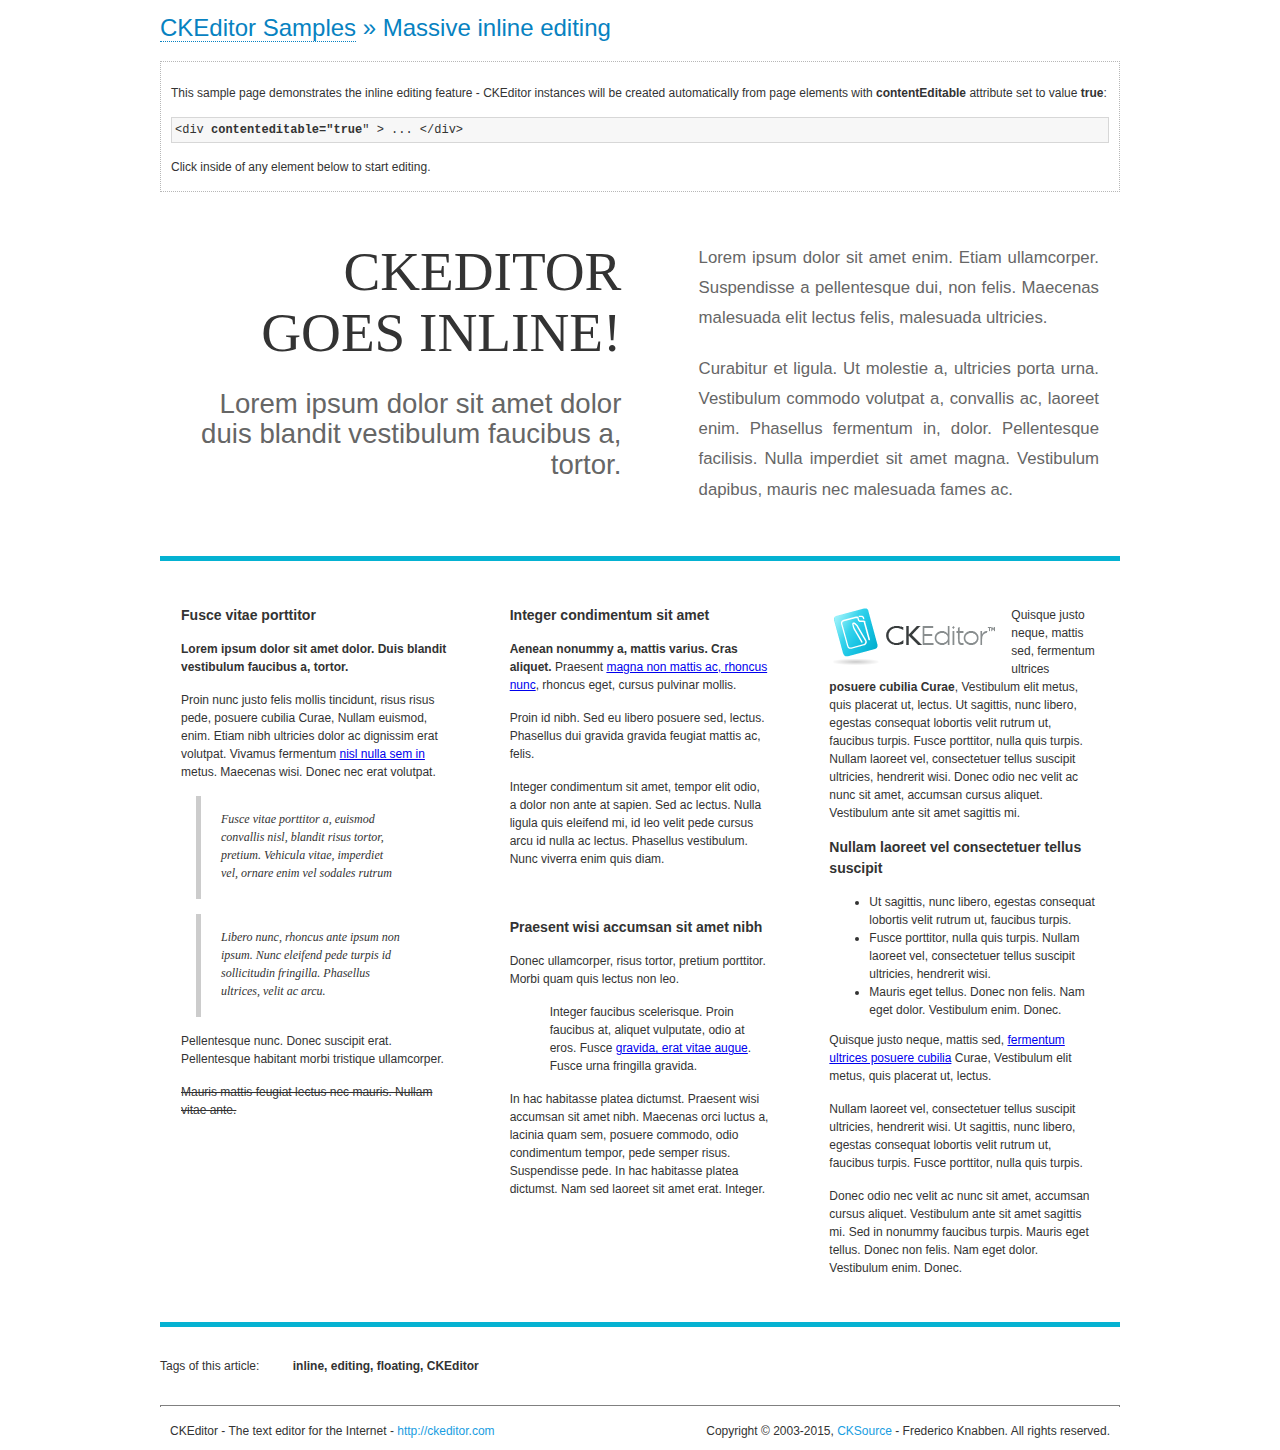
<file: static/ckeditor/samples/inlineall.html>
<!DOCTYPE html>
<!--
Copyright (c) 2003-2015, CKSource - Frederico Knabben. All rights reserved.
For licensing, see LICENSE.md or http://ckeditor.com/license
-->
<html>
<head>
	<meta charset="utf-8">
	<title>Massive inline editing &mdash; CKEditor Sample</title>
	<script src="../ckeditor.js"></script>
	<script>

		// This code is generally not necessary, but it is here to demonstrate
		// how to customize specific editor instances on the fly. This fits well
		// this demo because we have editable elements (like headers) that
		// require less features.

		// The "instanceCreated" event is fired for every editor instance created.
		CKEDITOR.on( 'instanceCreated', function( event ) {
			var editor = event.editor,
				element = editor.element;

			// Customize editors for headers and tag list.
			// These editors don't need features like smileys, templates, iframes etc.
			if ( element.is( 'h1', 'h2', 'h3' ) || element.getAttribute( 'id' ) == 'taglist' ) {
				// Customize the editor configurations on "configLoaded" event,
				// which is fired after the configuration file loading and
				// execution. This makes it possible to change the
				// configurations before the editor initialization takes place.
				editor.on( 'configLoaded', function() {

					// Remove unnecessary plugins to make the editor simpler.
					editor.config.removePlugins = 'colorbutton,find,flash,font,' +
						'forms,iframe,image,newpage,removeformat,' +
						'smiley,specialchar,stylescombo,templates';

					// Rearrange the layout of the toolbar.
					editor.config.toolbarGroups = [
						{ name: 'editing',		groups: [ 'basicstyles', 'links' ] },
						{ name: 'undo' },
						{ name: 'clipboard',	groups: [ 'selection', 'clipboard' ] },
						{ name: 'about' }
					];
				});
			}
		});

	</script>
	<link href="sample.css" rel="stylesheet">
	<style>

		/* The following styles are just to make the page look nice. */

		/* Workaround to show Arial Black in Firefox. */
		@font-face
		{
			font-family: 'arial-black';
			src: local('Arial Black');
		}

		*[contenteditable="true"]
		{
			padding: 10px;
		}

		#container
		{
			width: 960px;
			margin: 30px auto 0;
		}

		#header
		{
			overflow: hidden;
			padding: 0 0 30px;
			border-bottom: 5px solid #05B2D2;
			position: relative;
		}

		#headerLeft,
		#headerRight
		{
			width: 49%;
			overflow: hidden;
		}

		#headerLeft
		{
			float: left;
			padding: 10px 1px 1px;
		}

		#headerLeft h2,
		#headerLeft h3
		{
			text-align: right;
			margin: 0;
			overflow: hidden;
			font-weight: normal;
		}

		#headerLeft h2
		{
			font-family: "Arial Black",arial-black;
			font-size: 4.6em;
			line-height: 1.1;
			text-transform: uppercase;
		}

		#headerLeft h3
		{
			font-size: 2.3em;
			line-height: 1.1;
			margin: .2em 0 0;
			color: #666;
		}

		#headerRight
		{
			float: right;
			padding: 1px;
		}

		#headerRight p
		{
			line-height: 1.8;
			text-align: justify;
			margin: 0;
		}

		#headerRight p + p
		{
			margin-top: 20px;
		}

		#headerRight > div
		{
			padding: 20px;
			margin: 0 0 0 30px;
			font-size: 1.4em;
			color: #666;
		}

		#columns
		{
			color: #333;
			overflow: hidden;
			padding: 20px 0;
		}

		#columns > div
		{
			float: left;
			width: 33.3%;
		}

		#columns #column1 > div
		{
			margin-left: 1px;
		}

		#columns #column3 > div
		{
			margin-right: 1px;
		}

		#columns > div > div
		{
			margin: 0px 10px;
			padding: 10px 20px;
		}

		#columns blockquote
		{
			margin-left: 15px;
		}

		#tagLine
		{
			border-top: 5px solid #05B2D2;
			padding-top: 20px;
		}

		#taglist {
			display: inline-block;
			margin-left: 20px;
			font-weight: bold;
			margin: 0 0 0 20px;
		}

	</style>
</head>
<body>
<div>
	<h1 class="samples"><a href="index.html">CKEditor Samples</a> &raquo; Massive inline editing</h1>
	<div class="description">
		<p>This sample page demonstrates the inline editing feature - CKEditor instances will be created automatically from page elements with <strong>contentEditable</strong> attribute set to value <strong>true</strong>:</p>
		<pre class="samples">&lt;div <strong>contenteditable="true</strong>" &gt; ... &lt;/div&gt;</pre>
		<p>Click inside of any element below to start editing.</p>
	</div>
</div>
<div id="container">
	<div id="header">
		<div id="headerLeft">
			<h2 id="sampleTitle" contenteditable="true">
				CKEditor<br> Goes Inline!
			</h2>
			<h3 contenteditable="true">
				Lorem ipsum dolor sit amet dolor duis blandit vestibulum faucibus a, tortor.
			</h3>
		</div>
		<div id="headerRight">
			<div contenteditable="true">
				<p>
					Lorem ipsum dolor sit amet enim. Etiam ullamcorper. Suspendisse a pellentesque dui, non felis. Maecenas malesuada elit lectus felis, malesuada ultricies.
				</p>
				<p>
					Curabitur et ligula. Ut molestie a, ultricies porta urna. Vestibulum commodo volutpat a, convallis ac, laoreet enim. Phasellus fermentum in, dolor. Pellentesque facilisis. Nulla imperdiet sit amet magna. Vestibulum dapibus, mauris nec malesuada fames ac.
				</p>
			</div>
		</div>
	</div>
	<div id="columns">
		<div id="column1">
			<div contenteditable="true">
				<h3>
					Fusce vitae porttitor
				</h3>
				<p>
					<strong>
						Lorem ipsum dolor sit amet dolor. Duis blandit vestibulum faucibus a, tortor.
					</strong>
				</p>
				<p>
					Proin nunc justo felis mollis tincidunt, risus risus pede, posuere cubilia Curae, Nullam euismod, enim. Etiam nibh ultricies dolor ac dignissim erat volutpat. Vivamus fermentum <a href="http://ckeditor.com/">nisl nulla sem in</a> metus. Maecenas wisi. Donec nec erat volutpat.
				</p>
				<blockquote>
					<p>
						Fusce vitae porttitor a, euismod convallis nisl, blandit risus tortor, pretium.
						Vehicula vitae, imperdiet vel, ornare enim vel sodales rutrum
					</p>
				</blockquote>
				<blockquote>
					<p>
						Libero nunc, rhoncus ante ipsum non ipsum. Nunc eleifend pede turpis id sollicitudin fringilla. Phasellus ultrices, velit ac arcu.
					</p>
				</blockquote>
				<p>Pellentesque nunc. Donec suscipit erat. Pellentesque habitant morbi tristique ullamcorper.</p>
				<p><s>Mauris mattis feugiat lectus nec mauris. Nullam vitae ante.</s></p>
			</div>
		</div>
		<div id="column2">
			<div contenteditable="true">
				<h3>
					Integer condimentum sit amet
				</h3>
				<p>
					<strong>Aenean nonummy a, mattis varius. Cras aliquet.</strong>
					Praesent <a href="http://ckeditor.com/">magna non mattis ac, rhoncus nunc</a>, rhoncus eget, cursus pulvinar mollis.</p>
				<p>Proin id nibh. Sed eu libero posuere sed, lectus. Phasellus dui gravida gravida feugiat mattis ac, felis.</p>
				<p>Integer condimentum sit amet, tempor elit odio, a dolor non ante at sapien. Sed ac lectus. Nulla ligula quis eleifend mi, id leo velit pede cursus arcu id nulla ac lectus. Phasellus vestibulum. Nunc viverra enim quis diam.</p>
			</div>
			<div contenteditable="true">
				<h3>
					Praesent wisi accumsan sit amet nibh
				</h3>
				<p>Donec ullamcorper, risus tortor, pretium porttitor. Morbi quam quis lectus non leo.</p>
				<p style="margin-left: 40px; ">Integer faucibus scelerisque. Proin faucibus at, aliquet vulputate, odio at eros. Fusce <a href="http://ckeditor.com/">gravida, erat vitae augue</a>. Fusce urna fringilla gravida.</p>
				<p>In hac habitasse platea dictumst. Praesent wisi accumsan sit amet nibh. Maecenas orci luctus a, lacinia quam sem, posuere commodo, odio condimentum tempor, pede semper risus. Suspendisse pede. In hac habitasse platea dictumst. Nam sed laoreet sit amet erat. Integer.</p>
			</div>
		</div>
		<div id="column3">
			<div contenteditable="true">
				<p>
					<img src="assets/inlineall/logo.png" alt="CKEditor logo" style="float:left">
				</p>
				<p>Quisque justo neque, mattis sed, fermentum ultrices <strong>posuere cubilia Curae</strong>, Vestibulum elit metus, quis placerat ut, lectus. Ut sagittis, nunc libero, egestas consequat lobortis velit rutrum ut, faucibus turpis. Fusce porttitor, nulla quis turpis. Nullam laoreet vel, consectetuer tellus suscipit ultricies, hendrerit wisi. Donec odio nec velit ac nunc sit amet, accumsan cursus aliquet. Vestibulum ante sit amet sagittis mi.</p>
				<h3>
					Nullam laoreet vel consectetuer tellus suscipit
				</h3>
				<ul>
					<li>Ut sagittis, nunc libero, egestas consequat lobortis velit rutrum ut, faucibus turpis.</li>
					<li>Fusce porttitor, nulla quis turpis. Nullam laoreet vel, consectetuer tellus suscipit ultricies, hendrerit wisi.</li>
					<li>Mauris eget tellus. Donec non felis. Nam eget dolor. Vestibulum enim. Donec.</li>
				</ul>
				<p>Quisque justo neque, mattis sed, <a href="http://ckeditor.com/">fermentum ultrices posuere cubilia</a> Curae, Vestibulum elit metus, quis placerat ut, lectus.</p>
				<p>Nullam laoreet vel, consectetuer tellus suscipit ultricies, hendrerit wisi. Ut sagittis, nunc libero, egestas consequat lobortis velit rutrum ut, faucibus turpis. Fusce porttitor, nulla quis turpis.</p>
				<p>Donec odio nec velit ac nunc sit amet, accumsan cursus aliquet. Vestibulum ante sit amet sagittis mi. Sed in nonummy faucibus turpis. Mauris eget tellus. Donec non felis. Nam eget dolor. Vestibulum enim. Donec.</p>
			</div>
		</div>
	</div>
	<div id="tagLine">
		Tags of this article:
		<p id="taglist" contenteditable="true">
			inline, editing, floating, CKEditor
		</p>
	</div>
</div>
<div id="footer">
	<hr>
	<p>
		CKEditor - The text editor for the Internet - <a class="samples" href="http://ckeditor.com/">
			http://ckeditor.com</a>
	</p>
	<p id="copy">
		Copyright &copy; 2003-2015, <a class="samples" href="http://cksource.com/">CKSource</a>
		- Frederico Knabben. All rights reserved.
	</p>
</div>
</body>
</html>
</file>
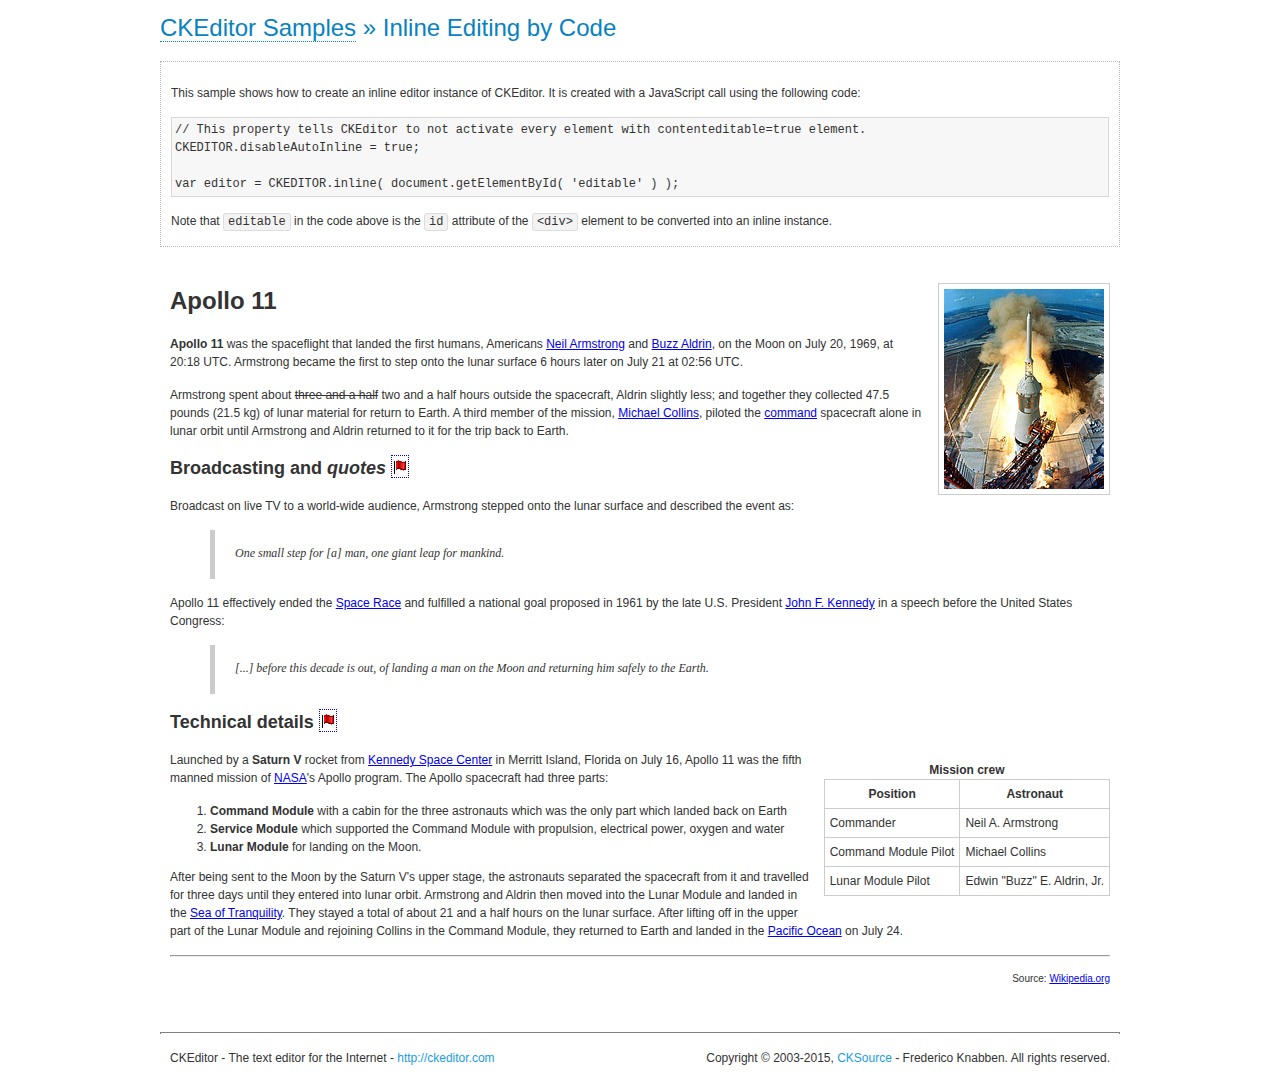
<file: static/ckeditor/samples/inlinebycode.html>
<!DOCTYPE html>
<!--
Copyright (c) 2003-2015, CKSource - Frederico Knabben. All rights reserved.
For licensing, see LICENSE.md or http://ckeditor.com/license
-->
<html>
<head>
	<meta charset="utf-8">
	<title>Inline Editing by Code &mdash; CKEditor Sample</title>
	<script src="../ckeditor.js"></script>
	<link href="sample.css" rel="stylesheet">
	<style>

		#editable
		{
			padding: 10px;
			float: left;
		}

	</style>
</head>
<body>
	<h1 class="samples">
		<a href="index.html">CKEditor Samples</a> &raquo; Inline Editing by Code
	</h1>
	<div class="description">
		<p>
			This sample shows how to create an inline editor instance of CKEditor. It is created
			with a JavaScript call using the following code:
		</p>
<pre class="samples">
// This property tells CKEditor to not activate every element with contenteditable=true element.
CKEDITOR.disableAutoInline = true;

var editor = CKEDITOR.inline( document.getElementById( 'editable' ) );
</pre>
		<p>
			Note that <code>editable</code> in the code above is the <code>id</code>
			attribute of the <code>&lt;div&gt;</code> element to be converted into an inline instance.
		</p>
	</div>
	<div id="editable" contenteditable="true">
		<h1><img alt="Saturn V carrying Apollo 11" class="right" src="assets/sample.jpg" /> Apollo 11</h1>

		<p><b>Apollo 11</b> was the spaceflight that landed the first humans, Americans <a href="http://en.wikipedia.org/wiki/Neil_Armstrong" title="Neil Armstrong">Neil Armstrong</a> and <a href="http://en.wikipedia.org/wiki/Buzz_Aldrin" title="Buzz Aldrin">Buzz Aldrin</a>, on the Moon on July 20, 1969, at 20:18 UTC. Armstrong became the first to step onto the lunar surface 6 hours later on July 21 at 02:56 UTC.</p>

		<p>Armstrong spent about <s>three and a half</s> two and a half hours outside the spacecraft, Aldrin slightly less; and together they collected 47.5 pounds (21.5&nbsp;kg) of lunar material for return to Earth. A third member of the mission, <a href="http://en.wikipedia.org/wiki/Michael_Collins_(astronaut)" title="Michael Collins (astronaut)">Michael Collins</a>, piloted the <a href="http://en.wikipedia.org/wiki/Apollo_Command/Service_Module" title="Apollo Command/Service Module">command</a> spacecraft alone in lunar orbit until Armstrong and Aldrin returned to it for the trip back to Earth.</p>

		<h2>Broadcasting and <em>quotes</em> <a id="quotes" name="quotes"></a></h2>

		<p>Broadcast on live TV to a world-wide audience, Armstrong stepped onto the lunar surface and described the event as:</p>

		<blockquote>
			<p>One small step for [a] man, one giant leap for mankind.</p>
		</blockquote>

		<p>Apollo 11 effectively ended the <a href="http://en.wikipedia.org/wiki/Space_Race" title="Space Race">Space Race</a> and fulfilled a national goal proposed in 1961 by the late U.S. President <a href="http://en.wikipedia.org/wiki/John_F._Kennedy" title="John F. Kennedy">John F. Kennedy</a> in a speech before the United States Congress:</p>

		<blockquote>
			<p>[...] before this decade is out, of landing a man on the Moon and returning him safely to the Earth.</p>
		</blockquote>

		<h2>Technical details <a id="tech-details" name="tech-details"></a></h2>

		<table align="right" border="1" bordercolor="#ccc" cellpadding="5" cellspacing="0" style="border-collapse:collapse;margin:10px 0 10px 15px;">
			<caption><strong>Mission crew</strong></caption>
			<thead>
			<tr>
				<th scope="col">Position</th>
				<th scope="col">Astronaut</th>
			</tr>
			</thead>
			<tbody>
			<tr>
				<td>Commander</td>
				<td>Neil A. Armstrong</td>
			</tr>
			<tr>
				<td>Command Module Pilot</td>
				<td>Michael Collins</td>
			</tr>
			<tr>
				<td>Lunar Module Pilot</td>
				<td>Edwin &quot;Buzz&quot; E. Aldrin, Jr.</td>
			</tr>
			</tbody>
		</table>

		<p>Launched by a <strong>Saturn V</strong> rocket from <a href="http://en.wikipedia.org/wiki/Kennedy_Space_Center" title="Kennedy Space Center">Kennedy Space Center</a> in Merritt Island, Florida on July 16, Apollo 11 was the fifth manned mission of <a href="http://en.wikipedia.org/wiki/NASA" title="NASA">NASA</a>&#39;s Apollo program. The Apollo spacecraft had three parts:</p>

		<ol>
			<li><strong>Command Module</strong> with a cabin for the three astronauts which was the only part which landed back on Earth</li>
			<li><strong>Service Module</strong> which supported the Command Module with propulsion, electrical power, oxygen and water</li>
			<li><strong>Lunar Module</strong> for landing on the Moon.</li>
		</ol>

		<p>After being sent to the Moon by the Saturn V&#39;s upper stage, the astronauts separated the spacecraft from it and travelled for three days until they entered into lunar orbit. Armstrong and Aldrin then moved into the Lunar Module and landed in the <a href="http://en.wikipedia.org/wiki/Mare_Tranquillitatis" title="Mare Tranquillitatis">Sea of Tranquility</a>. They stayed a total of about 21 and a half hours on the lunar surface. After lifting off in the upper part of the Lunar Module and rejoining Collins in the Command Module, they returned to Earth and landed in the <a href="http://en.wikipedia.org/wiki/Pacific_Ocean" title="Pacific Ocean">Pacific Ocean</a> on July 24.</p>

		<hr />
		<p style="text-align: right;"><small>Source: <a href="http://en.wikipedia.org/wiki/Apollo_11">Wikipedia.org</a></small></p>
	</div>

	<script>
		// We need to turn off the automatic editor creation first.
		CKEDITOR.disableAutoInline = true;

		var editor = CKEDITOR.inline( 'editable' );
	</script>
	<div id="footer">
		<hr>
		<p contenteditable="true">
			CKEditor - The text editor for the Internet - <a class="samples" href="http://ckeditor.com/">
				http://ckeditor.com</a>
		</p>
		<p id="copy">
			Copyright &copy; 2003-2015, <a class="samples" href="http://cksource.com/">CKSource</a>
			- Frederico Knabben. All rights reserved.
		</p>
	</div>
</body>
</html>
</file>
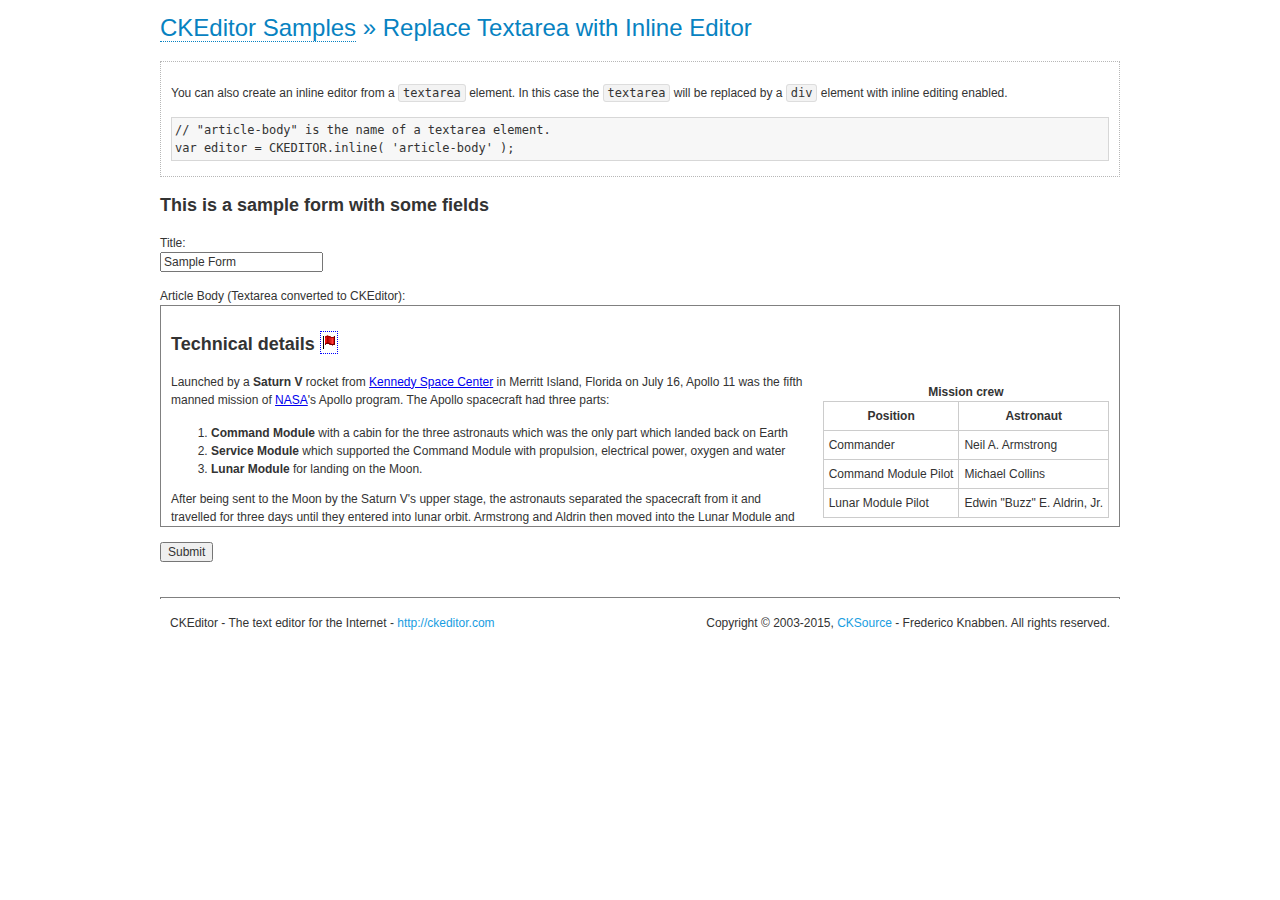
<file: static/ckeditor/samples/inlinetextarea.html>
<!DOCTYPE html>
<!--
Copyright (c) 2003-2015, CKSource - Frederico Knabben. All rights reserved.
For licensing, see LICENSE.md or http://ckeditor.com/license
-->
<html>
<head>
	<meta charset="utf-8">
	<title>Replace Textarea with Inline Editor &mdash; CKEditor Sample</title>
	<script src="../ckeditor.js"></script>
	<link href="sample.css" rel="stylesheet">
	<style>

		/* Style the CKEditor element to look like a textfield */
		.cke_textarea_inline
		{
			padding: 10px;
			height: 200px;
			overflow: auto;

			border: 1px solid gray;
			-webkit-appearance: textfield;
		}

	</style>
</head>
<body>
	<h1 class="samples">
		<a href="index.html">CKEditor Samples</a> &raquo; Replace Textarea with Inline Editor
	</h1>
	<div class="description">
		<p>
			You can also create an inline editor from a <code>textarea</code>
			element. In this case the <code>textarea</code> will be replaced
			by a <code>div</code> element with inline editing enabled.
		</p>
<pre class="samples">
// "article-body" is the name of a textarea element.
var editor = CKEDITOR.inline( 'article-body' );
</pre>
	</div>
	<form action="sample_posteddata.php" method="post">
		<h2>This is a sample form with some fields</h2>
		<p>
			Title:<br>
			<input type="text" name="title" value="Sample Form"></p>
		<p>
			Article Body (Textarea converted to CKEditor):<br>
			<textarea name="article-body" style="height: 200px">
				&lt;h2&gt;Technical details &lt;a id="tech-details" name="tech-details"&gt;&lt;/a&gt;&lt;/h2&gt;

				&lt;table align="right" border="1" bordercolor="#ccc" cellpadding="5" cellspacing="0" style="border-collapse:collapse;margin:10px 0 10px 15px;"&gt;
					&lt;caption&gt;&lt;strong&gt;Mission crew&lt;/strong&gt;&lt;/caption&gt;
					&lt;thead&gt;
					&lt;tr&gt;
						&lt;th scope="col"&gt;Position&lt;/th&gt;
						&lt;th scope="col"&gt;Astronaut&lt;/th&gt;
					&lt;/tr&gt;
					&lt;/thead&gt;
					&lt;tbody&gt;
					&lt;tr&gt;
						&lt;td&gt;Commander&lt;/td&gt;
						&lt;td&gt;Neil A. Armstrong&lt;/td&gt;
					&lt;/tr&gt;
					&lt;tr&gt;
						&lt;td&gt;Command Module Pilot&lt;/td&gt;
						&lt;td&gt;Michael Collins&lt;/td&gt;
					&lt;/tr&gt;
					&lt;tr&gt;
						&lt;td&gt;Lunar Module Pilot&lt;/td&gt;
						&lt;td&gt;Edwin &quot;Buzz&quot; E. Aldrin, Jr.&lt;/td&gt;
					&lt;/tr&gt;
					&lt;/tbody&gt;
				&lt;/table&gt;

				&lt;p&gt;Launched by a &lt;strong&gt;Saturn V&lt;/strong&gt; rocket from &lt;a href="http://en.wikipedia.org/wiki/Kennedy_Space_Center" title="Kennedy Space Center"&gt;Kennedy Space Center&lt;/a&gt; in Merritt Island, Florida on July 16, Apollo 11 was the fifth manned mission of &lt;a href="http://en.wikipedia.org/wiki/NASA" title="NASA"&gt;NASA&lt;/a&gt;&#39;s Apollo program. The Apollo spacecraft had three parts:&lt;/p&gt;

				&lt;ol&gt;
					&lt;li&gt;&lt;strong&gt;Command Module&lt;/strong&gt; with a cabin for the three astronauts which was the only part which landed back on Earth&lt;/li&gt;
					&lt;li&gt;&lt;strong&gt;Service Module&lt;/strong&gt; which supported the Command Module with propulsion, electrical power, oxygen and water&lt;/li&gt;
					&lt;li&gt;&lt;strong&gt;Lunar Module&lt;/strong&gt; for landing on the Moon.&lt;/li&gt;
				&lt;/ol&gt;

				&lt;p&gt;After being sent to the Moon by the Saturn V&#39;s upper stage, the astronauts separated the spacecraft from it and travelled for three days until they entered into lunar orbit. Armstrong and Aldrin then moved into the Lunar Module and landed in the &lt;a href="http://en.wikipedia.org/wiki/Mare_Tranquillitatis" title="Mare Tranquillitatis"&gt;Sea of Tranquility&lt;/a&gt;. They stayed a total of about 21 and a half hours on the lunar surface. After lifting off in the upper part of the Lunar Module and rejoining Collins in the Command Module, they returned to Earth and landed in the &lt;a href="http://en.wikipedia.org/wiki/Pacific_Ocean" title="Pacific Ocean"&gt;Pacific Ocean&lt;/a&gt; on July 24.&lt;/p&gt;

				&lt;hr /&gt;
				&lt;p style="text-align: right;"&gt;&lt;small&gt;Source: &lt;a href="http://en.wikipedia.org/wiki/Apollo_11"&gt;Wikipedia.org&lt;/a&gt;&lt;/small&gt;&lt;/p&gt;
			</textarea>
		</p>
		<p>
			<input type="submit" value="Submit">
		</p>
	</form>

	<script>
		CKEDITOR.inline( 'article-body' );
	</script>
	<div id="footer">
		<hr>
		<p>
			CKEditor - The text editor for the Internet - <a class="samples" href="http://ckeditor.com/">
				http://ckeditor.com</a>
		</p>
		<p id="copy">
			Copyright &copy; 2003-2015, <a class="samples" href="http://cksource.com/">CKSource</a>
			- Frederico Knabben. All rights reserved.
		</p>
	</div>
</body>
</html>
</file>
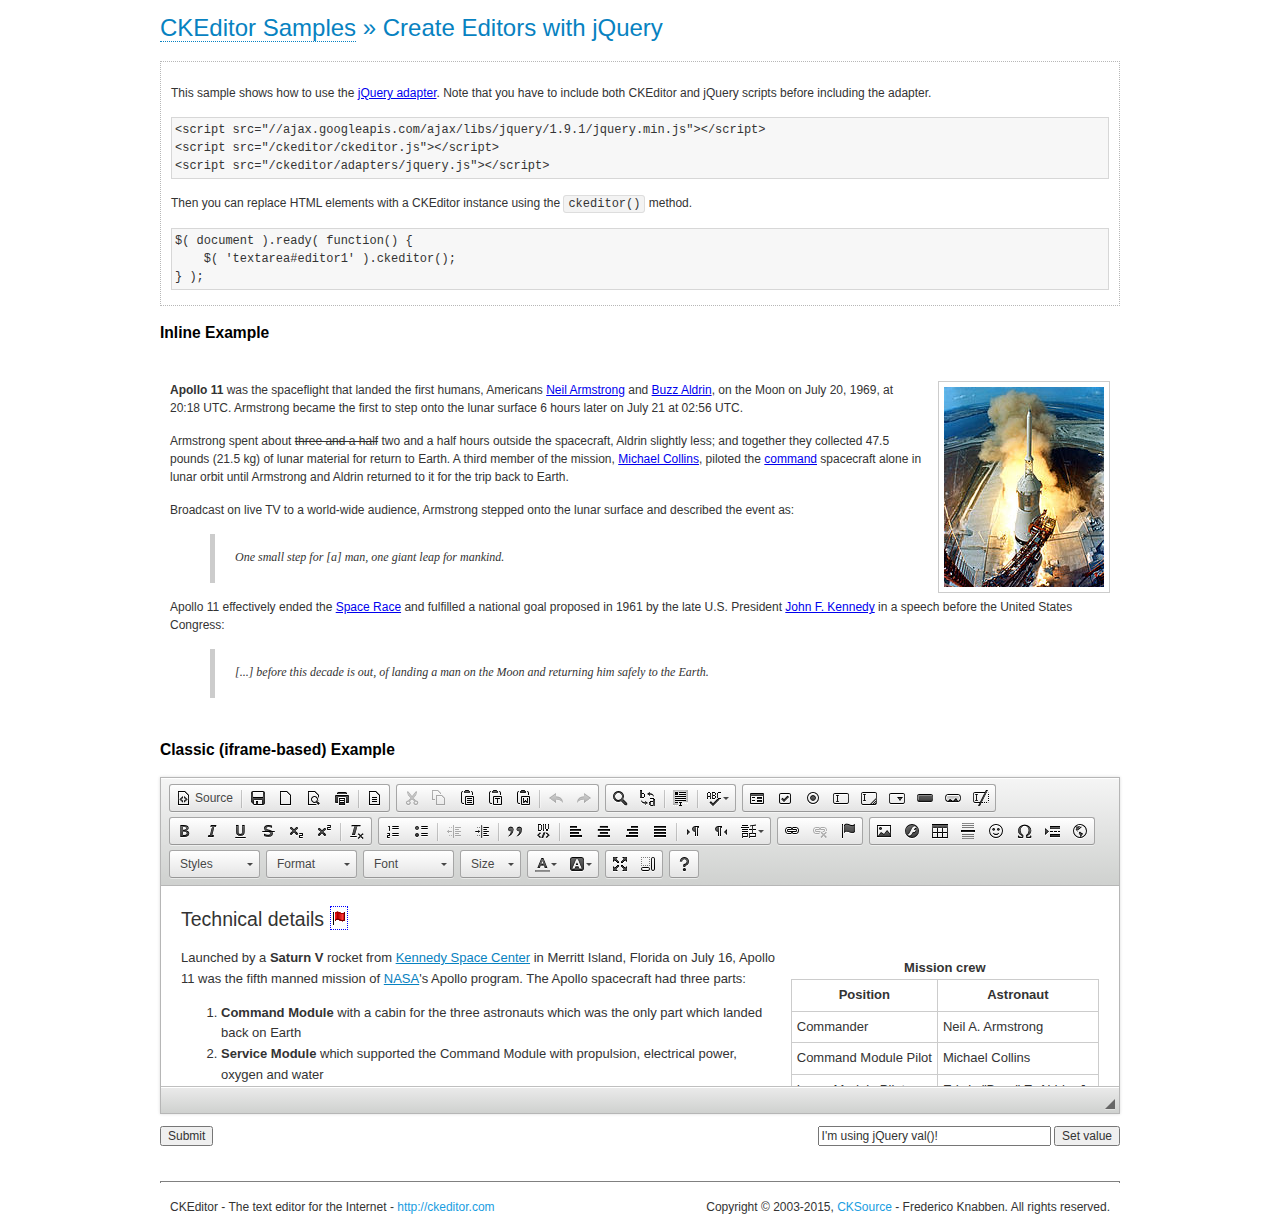
<file: static/ckeditor/samples/jquery.html>
<!DOCTYPE html>
<!--
Copyright (c) 2003-2015, CKSource - Frederico Knabben. All rights reserved.
For licensing, see LICENSE.md or http://ckeditor.com/license
-->
<html>
<head>
	<meta charset="utf-8">
	<title>jQuery Adapter &mdash; CKEditor Sample</title>
	<script src="http://code.jquery.com/jquery-1.11.0.min.js"></script>
	<script src="../ckeditor.js"></script>
	<script src="../adapters/jquery.js"></script>
	<link href="sample.css" rel="stylesheet">
	<style>

		#editable
		{
			padding: 10px;
			float: left;
		}

	</style>
	<script>

		CKEDITOR.disableAutoInline = true;

		$( document ).ready( function() {
			$( '#editor1' ).ckeditor(); // Use CKEDITOR.replace() if element is <textarea>.
			$( '#editable' ).ckeditor(); // Use CKEDITOR.inline().
		} );

		function setValue() {
			$( '#editor1' ).val( $( 'input#val' ).val() );
		}

	</script>
</head>
<body>
	<h1 class="samples">
		<a href="index.html" id="a-test">CKEditor Samples</a> &raquo; Create Editors with jQuery
	</h1>
	<form action="sample_posteddata.php" method="post">
		<div class="description">
			<p>
				This sample shows how to use the <a href="http://docs.ckeditor.com/#!/guide/dev_jquery">jQuery adapter</a>.
				Note that you have to include both CKEditor and jQuery scripts before including the adapter.
			</p>

<pre class="samples">
&lt;script src="//ajax.googleapis.com/ajax/libs/jquery/1.9.1/jquery.min.js"&gt;&lt;/script&gt;
&lt;script src="/ckeditor/ckeditor.js"&gt;&lt;/script&gt;
&lt;script src="/ckeditor/adapters/jquery.js"&gt;&lt;/script&gt;
</pre>

			<p>Then you can replace HTML elements with a CKEditor instance using the <code>ckeditor()</code> method.</p>

<pre class="samples">
$( document ).ready( function() {
	$( 'textarea#editor1' ).ckeditor();
} );
</pre>
		</div>

		<h2 class="samples">Inline Example</h2>

		<div id="editable" contenteditable="true">
			<p><img alt="Saturn V carrying Apollo 11" class="right" src="assets/sample.jpg"/><b>Apollo 11</b> was the spaceflight that landed the first humans, Americans <a href="http://en.wikipedia.org/wiki/Neil_Armstrong" title="Neil Armstrong">Neil Armstrong</a> and <a href="http://en.wikipedia.org/wiki/Buzz_Aldrin" title="Buzz Aldrin">Buzz Aldrin</a>, on the Moon on July 20, 1969, at 20:18 UTC. Armstrong became the first to step onto the lunar surface 6 hours later on July 21 at 02:56 UTC.</p>
			<p>Armstrong spent about <s>three and a half</s> two and a half hours outside the spacecraft, Aldrin slightly less; and together they collected 47.5 pounds (21.5&nbsp;kg) of lunar material for return to Earth. A third member of the mission, <a href="http://en.wikipedia.org/wiki/Michael_Collins_(astronaut)" title="Michael Collins (astronaut)">Michael Collins</a>, piloted the <a href="http://en.wikipedia.org/wiki/Apollo_Command/Service_Module" title="Apollo Command/Service Module">command</a> spacecraft alone in lunar orbit until Armstrong and Aldrin returned to it for the trip back to Earth.
			<p>Broadcast on live TV to a world-wide audience, Armstrong stepped onto the lunar surface and described the event as:</p>
			<blockquote><p>One small step for [a] man, one giant leap for mankind.</p></blockquote> <p>Apollo 11 effectively ended the <a href="http://en.wikipedia.org/wiki/Space_Race" title="Space Race">Space Race</a> and fulfilled a national goal proposed in 1961 by the late U.S. President <a href="http://en.wikipedia.org/wiki/John_F._Kennedy" title="John F. Kennedy">John F. Kennedy</a> in a speech before the United States Congress:</p> <blockquote><p>[...] before this decade is out, of landing a man on the Moon and returning him safely to the Earth.</p></blockquote>
		</div>

		<br style="clear: both">

		<h2 class="samples">Classic (iframe-based) Example</h2>

		<textarea cols="80" id="editor1" name="editor1" rows="10">
			&lt;h2&gt;Technical details &lt;a id=&quot;tech-details&quot; name=&quot;tech-details&quot;&gt;&lt;/a&gt;&lt;/h2&gt; &lt;table align=&quot;right&quot; border=&quot;1&quot; bordercolor=&quot;#ccc&quot; cellpadding=&quot;5&quot; cellspacing=&quot;0&quot; style=&quot;border-collapse:collapse;margin:10px 0 10px 15px;&quot;&gt; &lt;caption&gt;&lt;strong&gt;Mission crew&lt;/strong&gt;&lt;/caption&gt; &lt;thead&gt; &lt;tr&gt; &lt;th scope=&quot;col&quot;&gt;Position&lt;/th&gt; &lt;th scope=&quot;col&quot;&gt;Astronaut&lt;/th&gt; &lt;/tr&gt; &lt;/thead&gt; &lt;tbody&gt; &lt;tr&gt; &lt;td&gt;Commander&lt;/td&gt; &lt;td&gt;Neil A. Armstrong&lt;/td&gt; &lt;/tr&gt; &lt;tr&gt; &lt;td&gt;Command Module Pilot&lt;/td&gt; &lt;td&gt;Michael Collins&lt;/td&gt; &lt;/tr&gt; &lt;tr&gt; &lt;td&gt;Lunar Module Pilot&lt;/td&gt; &lt;td&gt;Edwin &amp;quot;Buzz&amp;quot; E. Aldrin, Jr.&lt;/td&gt; &lt;/tr&gt; &lt;/tbody&gt; &lt;/table&gt; &lt;p&gt;Launched by a &lt;strong&gt;Saturn V&lt;/strong&gt; rocket from &lt;a href=&quot;http://en.wikipedia.org/wiki/Kennedy_Space_Center&quot; title=&quot;Kennedy Space Center&quot;&gt;Kennedy Space Center&lt;/a&gt; in Merritt Island, Florida on July 16, Apollo 11 was the fifth manned mission of &lt;a href=&quot;http://en.wikipedia.org/wiki/NASA&quot; title=&quot;NASA&quot;&gt;NASA&lt;/a&gt;&amp;#39;s Apollo program. The Apollo spacecraft had three parts:&lt;/p&gt; &lt;ol&gt; &lt;li&gt;&lt;strong&gt;Command Module&lt;/strong&gt; with a cabin for the three astronauts which was the only part which landed back on Earth&lt;/li&gt; &lt;li&gt;&lt;strong&gt;Service Module&lt;/strong&gt; which supported the Command Module with propulsion, electrical power, oxygen and water&lt;/li&gt; &lt;li&gt;&lt;strong&gt;Lunar Module&lt;/strong&gt; for landing on the Moon.&lt;/li&gt; &lt;/ol&gt; &lt;p&gt;After being sent to the Moon by the Saturn V&amp;#39;s upper stage, the astronauts separated the spacecraft from it and travelled for three days until they entered into lunar orbit. Armstrong and Aldrin then moved into the Lunar Module and landed in the &lt;a href=&quot;http://en.wikipedia.org/wiki/Mare_Tranquillitatis&quot; title=&quot;Mare Tranquillitatis&quot;&gt;Sea of Tranquility&lt;/a&gt;. They stayed a total of about 21 and a half hours on the lunar surface. After lifting off in the upper part of the Lunar Module and rejoining Collins in the Command Module, they returned to Earth and landed in the &lt;a href=&quot;http://en.wikipedia.org/wiki/Pacific_Ocean&quot; title=&quot;Pacific Ocean&quot;&gt;Pacific Ocean&lt;/a&gt; on July 24.&lt;/p&gt; &lt;hr/&gt; &lt;p style=&quot;text-align: right;&quot;&gt;&lt;small&gt;Source: &lt;a href=&quot;http://en.wikipedia.org/wiki/Apollo_11&quot;&gt;Wikipedia.org&lt;/a&gt;&lt;/small&gt;&lt;/p&gt;
		</textarea>

		<p style="overflow: hidden">
			<input style="float: left" type="submit" value="Submit">
			<span style="float: right">
				<input type="text" id="val" value="I'm using jQuery val()!" size="30">
				<input onclick="setValue();" type="button" value="Set value">
			</span>
		</p>
	</form>
	<div id="footer">
		<hr>
		<p>
			CKEditor - The text editor for the Internet - <a class="samples" href="http://ckeditor.com/">http://ckeditor.com</a>
		</p>
		<p id="copy">
			Copyright &copy; 2003-2015, <a class="samples" href="http://cksource.com/">CKSource</a> - Frederico
			Knabben. All rights reserved.
		</p>
	</div>
</body>
</html>
</file>
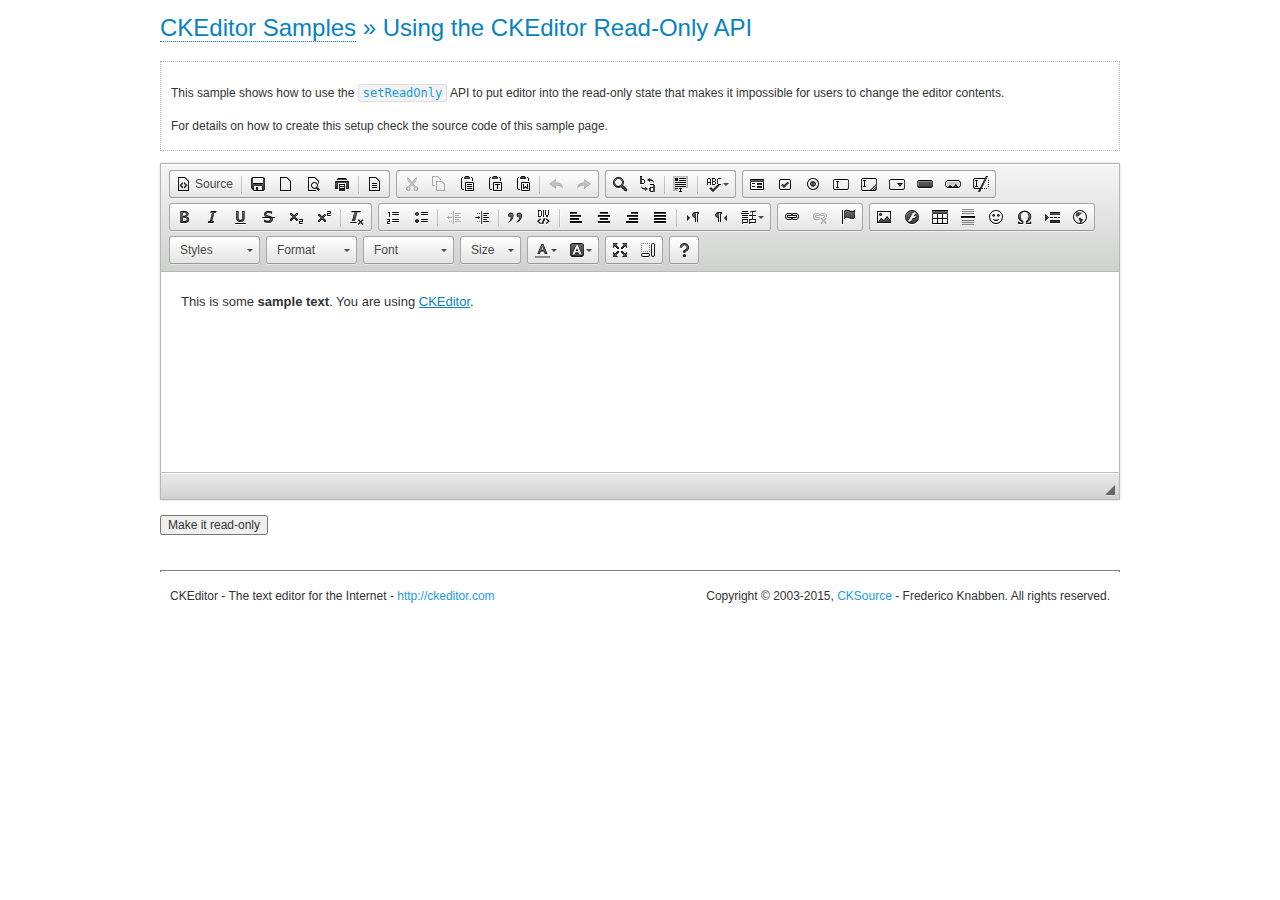
<file: static/ckeditor/samples/readonly.html>
<!DOCTYPE html>
<!--
Copyright (c) 2003-2015, CKSource - Frederico Knabben. All rights reserved.
For licensing, see LICENSE.md or http://ckeditor.com/license
-->
<html>
<head>
	<meta charset="utf-8">
	<title>Using the CKEditor Read-Only API &mdash; CKEditor Sample</title>
	<script src="../ckeditor.js"></script>
	<link rel="stylesheet" href="sample.css">
	<script>

		var editor;

		// The instanceReady event is fired, when an instance of CKEditor has finished
		// its initialization.
		CKEDITOR.on( 'instanceReady', function( ev ) {
			editor = ev.editor;

			// Show this "on" button.
			document.getElementById( 'readOnlyOn' ).style.display = '';

			// Event fired when the readOnly property changes.
			editor.on( 'readOnly', function() {
				document.getElementById( 'readOnlyOn' ).style.display = this.readOnly ? 'none' : '';
				document.getElementById( 'readOnlyOff' ).style.display = this.readOnly ? '' : 'none';
			});
		});

		function toggleReadOnly( isReadOnly ) {
			// Change the read-only state of the editor.
			// http://docs.ckeditor.com/#!/api/CKEDITOR.editor-method-setReadOnly
			editor.setReadOnly( isReadOnly );
		}

	</script>
</head>
<body>
	<h1 class="samples">
		<a href="index.html">CKEditor Samples</a> &raquo; Using the CKEditor Read-Only API
	</h1>
	<div class="description">
		<p>
			This sample shows how to use the
			<code><a class="samples" href="http://docs.ckeditor.com/#!/api/CKEDITOR.editor-method-setReadOnly">setReadOnly</a></code>
			API to put editor into the read-only state that makes it impossible for users to change the editor contents.
		</p>
		<p>
			For details on how to create this setup check the source code of this sample page.
		</p>
	</div>
	<form action="sample_posteddata.php" method="post">
		<p>
			<textarea class="ckeditor" id="editor1" name="editor1" cols="100" rows="10">&lt;p&gt;This is some &lt;strong&gt;sample text&lt;/strong&gt;. You are using &lt;a href="http://ckeditor.com/"&gt;CKEditor&lt;/a&gt;.&lt;/p&gt;</textarea>
		</p>
		<p>
			<input id="readOnlyOn" onclick="toggleReadOnly();" type="button" value="Make it read-only" style="display:none">
			<input id="readOnlyOff" onclick="toggleReadOnly( false );" type="button" value="Make it editable again" style="display:none">
		</p>
	</form>
	<div id="footer">
		<hr>
		<p>
			CKEditor - The text editor for the Internet - <a class="samples" href="http://ckeditor.com/">http://ckeditor.com</a>
		</p>
		<p id="copy">
			Copyright &copy; 2003-2015, <a class="samples" href="http://cksource.com/">CKSource</a> - Frederico
			Knabben. All rights reserved.
		</p>
	</div>
</body>
</html>
</file>
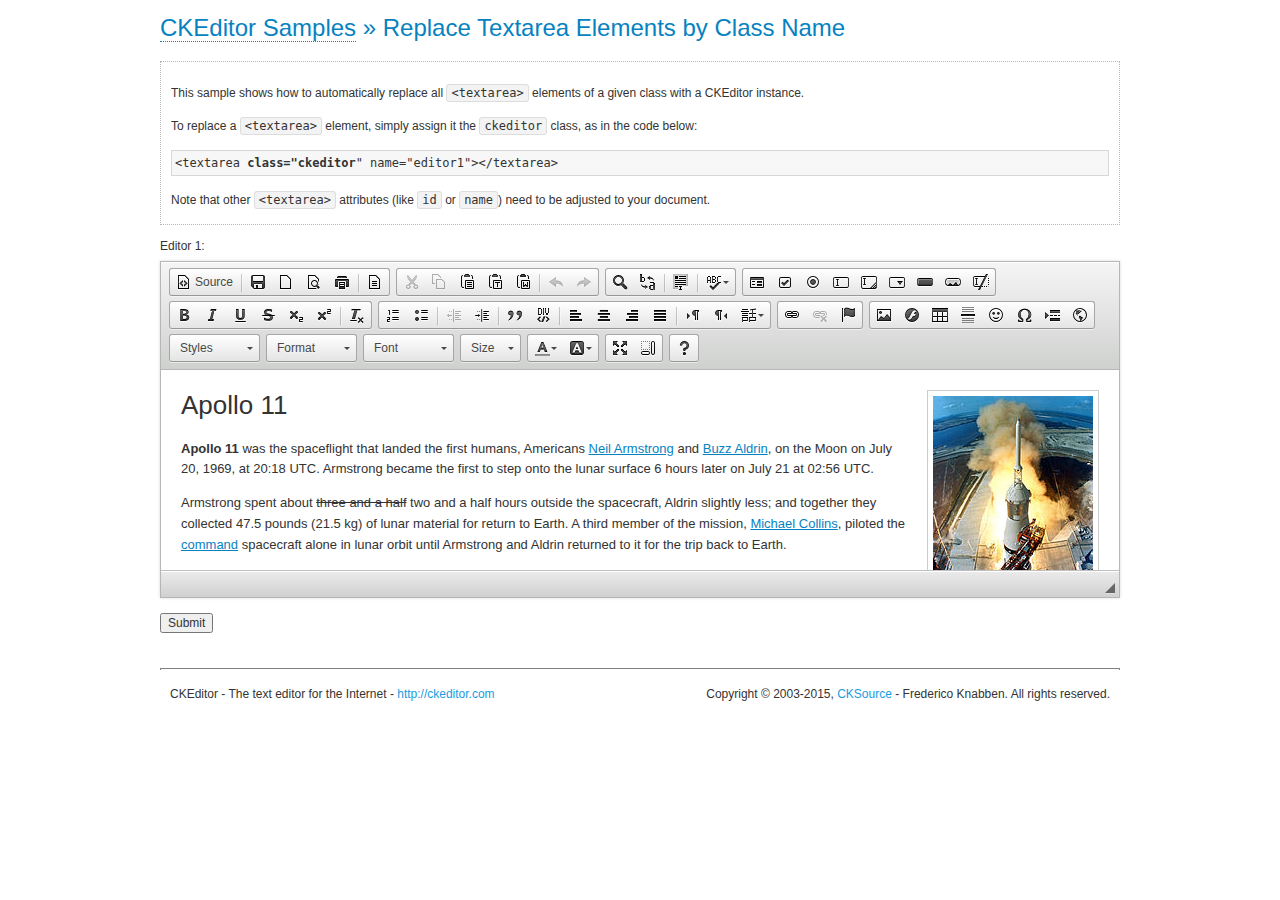
<file: static/ckeditor/samples/replacebyclass.html>
<!DOCTYPE html>
<!--
Copyright (c) 2003-2015, CKSource - Frederico Knabben. All rights reserved.
For licensing, see LICENSE.md or http://ckeditor.com/license
-->
<html>
<head>
	<meta charset="utf-8">
	<title>Replace Textareas by Class Name &mdash; CKEditor Sample</title>
	<script src="../ckeditor.js"></script>
	<link rel="stylesheet" href="sample.css">
</head>
<body>
	<h1 class="samples">
		<a href="index.html">CKEditor Samples</a> &raquo; Replace Textarea Elements by Class Name
	</h1>
	<div class="description">
		<p>
			This sample shows how to automatically replace all <code>&lt;textarea&gt;</code> elements
			of a given class with a CKEditor instance.
		</p>
		<p>
			To replace a <code>&lt;textarea&gt;</code> element, simply assign it the <code>ckeditor</code>
			class, as in the code below:
		</p>
<pre class="samples">
&lt;textarea <strong>class="ckeditor</strong>" name="editor1"&gt;&lt;/textarea&gt;
</pre>
		<p>
			Note that other <code>&lt;textarea&gt;</code> attributes (like <code>id</code> or <code>name</code>) need to be adjusted to your document.
		</p>
	</div>
	<form action="sample_posteddata.php" method="post">
		<p>
			<label for="editor1">
				Editor 1:
			</label>
			<textarea class="ckeditor" cols="80" id="editor1" name="editor1" rows="10">
				&lt;h1&gt;&lt;img alt=&quot;Saturn V carrying Apollo 11&quot; class=&quot;right&quot; src=&quot;assets/sample.jpg&quot;/&gt; Apollo 11&lt;/h1&gt; &lt;p&gt;&lt;b&gt;Apollo 11&lt;/b&gt; was the spaceflight that landed the first humans, Americans &lt;a href=&quot;http://en.wikipedia.org/wiki/Neil_Armstrong&quot; title=&quot;Neil Armstrong&quot;&gt;Neil Armstrong&lt;/a&gt; and &lt;a href=&quot;http://en.wikipedia.org/wiki/Buzz_Aldrin&quot; title=&quot;Buzz Aldrin&quot;&gt;Buzz Aldrin&lt;/a&gt;, on the Moon on July 20, 1969, at 20:18 UTC. Armstrong became the first to step onto the lunar surface 6 hours later on July 21 at 02:56 UTC.&lt;/p&gt; &lt;p&gt;Armstrong spent about &lt;s&gt;three and a half&lt;/s&gt; two and a half hours outside the spacecraft, Aldrin slightly less; and together they collected 47.5 pounds (21.5&amp;nbsp;kg) of lunar material for return to Earth. A third member of the mission, &lt;a href=&quot;http://en.wikipedia.org/wiki/Michael_Collins_(astronaut)&quot; title=&quot;Michael Collins (astronaut)&quot;&gt;Michael Collins&lt;/a&gt;, piloted the &lt;a href=&quot;http://en.wikipedia.org/wiki/Apollo_Command/Service_Module&quot; title=&quot;Apollo Command/Service Module&quot;&gt;command&lt;/a&gt; spacecraft alone in lunar orbit until Armstrong and Aldrin returned to it for the trip back to Earth.&lt;/p&gt; &lt;h2&gt;Broadcasting and &lt;em&gt;quotes&lt;/em&gt; &lt;a id=&quot;quotes&quot; name=&quot;quotes&quot;&gt;&lt;/a&gt;&lt;/h2&gt; &lt;p&gt;Broadcast on live TV to a world-wide audience, Armstrong stepped onto the lunar surface and described the event as:&lt;/p&gt; &lt;blockquote&gt;&lt;p&gt;One small step for [a] man, one giant leap for mankind.&lt;/p&gt;&lt;/blockquote&gt; &lt;p&gt;Apollo 11 effectively ended the &lt;a href=&quot;http://en.wikipedia.org/wiki/Space_Race&quot; title=&quot;Space Race&quot;&gt;Space Race&lt;/a&gt; and fulfilled a national goal proposed in 1961 by the late U.S. President &lt;a href=&quot;http://en.wikipedia.org/wiki/John_F._Kennedy&quot; title=&quot;John F. Kennedy&quot;&gt;John F. Kennedy&lt;/a&gt; in a speech before the United States Congress:&lt;/p&gt; &lt;blockquote&gt;&lt;p&gt;[...] before this decade is out, of landing a man on the Moon and returning him safely to the Earth.&lt;/p&gt;&lt;/blockquote&gt; &lt;h2&gt;Technical details &lt;a id=&quot;tech-details&quot; name=&quot;tech-details&quot;&gt;&lt;/a&gt;&lt;/h2&gt; &lt;table align=&quot;right&quot; border=&quot;1&quot; bordercolor=&quot;#ccc&quot; cellpadding=&quot;5&quot; cellspacing=&quot;0&quot; style=&quot;border-collapse:collapse;margin:10px 0 10px 15px;&quot;&gt; &lt;caption&gt;&lt;strong&gt;Mission crew&lt;/strong&gt;&lt;/caption&gt; &lt;thead&gt; &lt;tr&gt; &lt;th scope=&quot;col&quot;&gt;Position&lt;/th&gt; &lt;th scope=&quot;col&quot;&gt;Astronaut&lt;/th&gt; &lt;/tr&gt; &lt;/thead&gt; &lt;tbody&gt; &lt;tr&gt; &lt;td&gt;Commander&lt;/td&gt; &lt;td&gt;Neil A. Armstrong&lt;/td&gt; &lt;/tr&gt; &lt;tr&gt; &lt;td&gt;Command Module Pilot&lt;/td&gt; &lt;td&gt;Michael Collins&lt;/td&gt; &lt;/tr&gt; &lt;tr&gt; &lt;td&gt;Lunar Module Pilot&lt;/td&gt; &lt;td&gt;Edwin &amp;quot;Buzz&amp;quot; E. Aldrin, Jr.&lt;/td&gt; &lt;/tr&gt; &lt;/tbody&gt; &lt;/table&gt; &lt;p&gt;Launched by a &lt;strong&gt;Saturn V&lt;/strong&gt; rocket from &lt;a href=&quot;http://en.wikipedia.org/wiki/Kennedy_Space_Center&quot; title=&quot;Kennedy Space Center&quot;&gt;Kennedy Space Center&lt;/a&gt; in Merritt Island, Florida on July 16, Apollo 11 was the fifth manned mission of &lt;a href=&quot;http://en.wikipedia.org/wiki/NASA&quot; title=&quot;NASA&quot;&gt;NASA&lt;/a&gt;&amp;#39;s Apollo program. The Apollo spacecraft had three parts:&lt;/p&gt; &lt;ol&gt; &lt;li&gt;&lt;strong&gt;Command Module&lt;/strong&gt; with a cabin for the three astronauts which was the only part which landed back on Earth&lt;/li&gt; &lt;li&gt;&lt;strong&gt;Service Module&lt;/strong&gt; which supported the Command Module with propulsion, electrical power, oxygen and water&lt;/li&gt; &lt;li&gt;&lt;strong&gt;Lunar Module&lt;/strong&gt; for landing on the Moon.&lt;/li&gt; &lt;/ol&gt; &lt;p&gt;After being sent to the Moon by the Saturn V&amp;#39;s upper stage, the astronauts separated the spacecraft from it and travelled for three days until they entered into lunar orbit. Armstrong and Aldrin then moved into the Lunar Module and landed in the &lt;a href=&quot;http://en.wikipedia.org/wiki/Mare_Tranquillitatis&quot; title=&quot;Mare Tranquillitatis&quot;&gt;Sea of Tranquility&lt;/a&gt;. They stayed a total of about 21 and a half hours on the lunar surface. After lifting off in the upper part of the Lunar Module and rejoining Collins in the Command Module, they returned to Earth and landed in the &lt;a href=&quot;http://en.wikipedia.org/wiki/Pacific_Ocean&quot; title=&quot;Pacific Ocean&quot;&gt;Pacific Ocean&lt;/a&gt; on July 24.&lt;/p&gt; &lt;hr/&gt; &lt;p style=&quot;text-align: right;&quot;&gt;&lt;small&gt;Source: &lt;a href=&quot;http://en.wikipedia.org/wiki/Apollo_11&quot;&gt;Wikipedia.org&lt;/a&gt;&lt;/small&gt;&lt;/p&gt;
			</textarea>
		</p>
		<p>
			<input type="submit" value="Submit">
		</p>
	</form>
	<div id="footer">
		<hr>
		<p>
			CKEditor - The text editor for the Internet - <a class="samples" href="http://ckeditor.com/">http://ckeditor.com</a>
		</p>
		<p id="copy">
			Copyright &copy; 2003-2015, <a class="samples" href="http://cksource.com/">CKSource</a> - Frederico
			Knabben. All rights reserved.
		</p>
	</div>
</body>
</html>
</file>
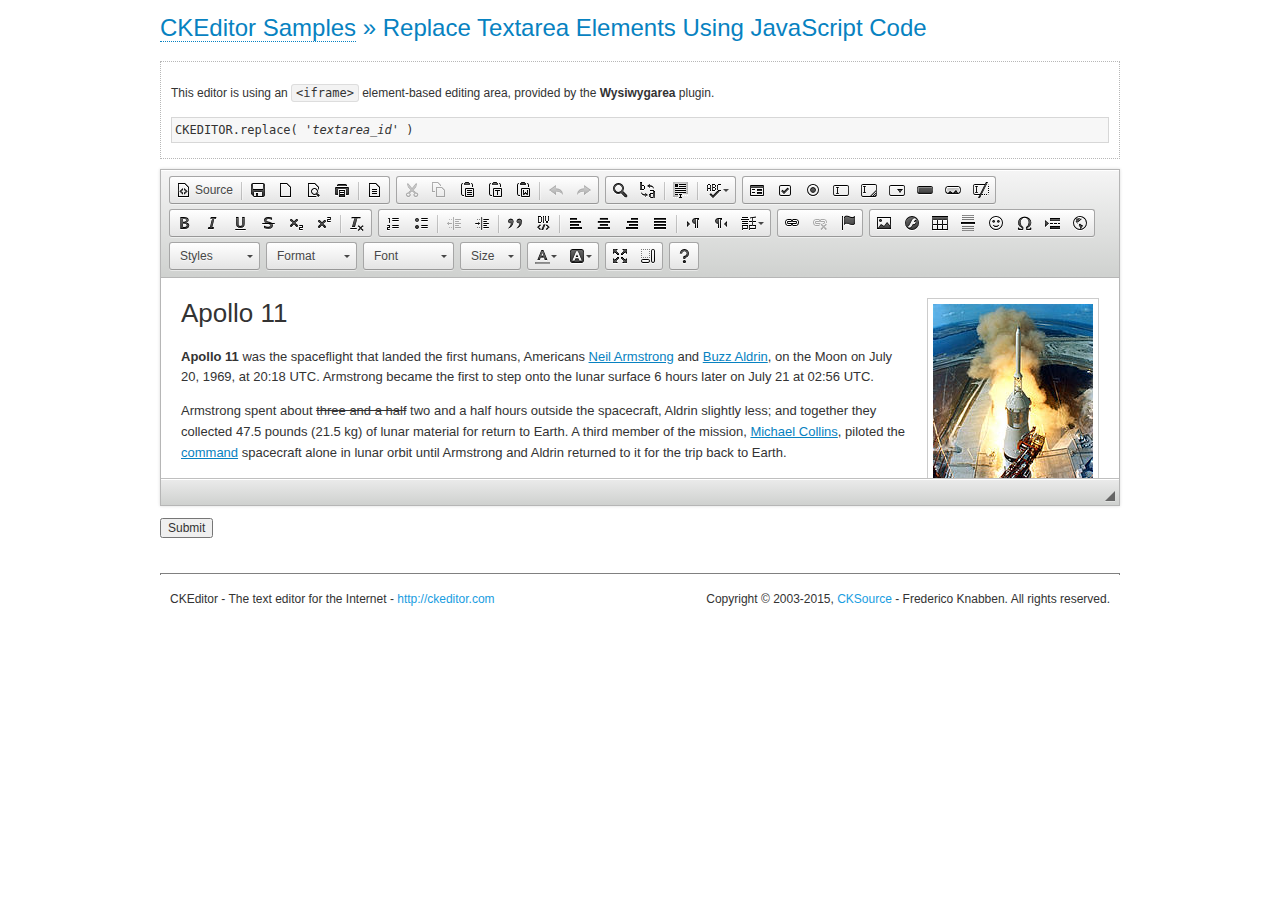
<file: static/ckeditor/samples/replacebycode.html>
<!DOCTYPE html>
<!--
Copyright (c) 2003-2015, CKSource - Frederico Knabben. All rights reserved.
For licensing, see LICENSE.md or http://ckeditor.com/license
-->
<html>
<head>
	<meta charset="utf-8">
	<title>Replace Textarea by Code &mdash; CKEditor Sample</title>
	<script src="../ckeditor.js"></script>
	<link href="sample.css" rel="stylesheet">
</head>
<body>
	<h1 class="samples">
		<a href="index.html">CKEditor Samples</a> &raquo; Replace Textarea Elements Using JavaScript Code
	</h1>
	<form action="sample_posteddata.php" method="post">
		<div class="description">
			<p>
				This editor is using an <code>&lt;iframe&gt;</code> element-based editing area, provided by the <strong>Wysiwygarea</strong> plugin.
			</p>
<pre class="samples">
CKEDITOR.replace( '<em>textarea_id</em>' )
</pre>
		</div>
		<textarea cols="80" id="editor1" name="editor1" rows="10">
			&lt;h1&gt;&lt;img alt=&quot;Saturn V carrying Apollo 11&quot; class=&quot;right&quot; src=&quot;assets/sample.jpg&quot;/&gt; Apollo 11&lt;/h1&gt; &lt;p&gt;&lt;b&gt;Apollo 11&lt;/b&gt; was the spaceflight that landed the first humans, Americans &lt;a href=&quot;http://en.wikipedia.org/wiki/Neil_Armstrong&quot; title=&quot;Neil Armstrong&quot;&gt;Neil Armstrong&lt;/a&gt; and &lt;a href=&quot;http://en.wikipedia.org/wiki/Buzz_Aldrin&quot; title=&quot;Buzz Aldrin&quot;&gt;Buzz Aldrin&lt;/a&gt;, on the Moon on July 20, 1969, at 20:18 UTC. Armstrong became the first to step onto the lunar surface 6 hours later on July 21 at 02:56 UTC.&lt;/p&gt; &lt;p&gt;Armstrong spent about &lt;s&gt;three and a half&lt;/s&gt; two and a half hours outside the spacecraft, Aldrin slightly less; and together they collected 47.5 pounds (21.5&amp;nbsp;kg) of lunar material for return to Earth. A third member of the mission, &lt;a href=&quot;http://en.wikipedia.org/wiki/Michael_Collins_(astronaut)&quot; title=&quot;Michael Collins (astronaut)&quot;&gt;Michael Collins&lt;/a&gt;, piloted the &lt;a href=&quot;http://en.wikipedia.org/wiki/Apollo_Command/Service_Module&quot; title=&quot;Apollo Command/Service Module&quot;&gt;command&lt;/a&gt; spacecraft alone in lunar orbit until Armstrong and Aldrin returned to it for the trip back to Earth.&lt;/p&gt; &lt;h2&gt;Broadcasting and &lt;em&gt;quotes&lt;/em&gt; &lt;a id=&quot;quotes&quot; name=&quot;quotes&quot;&gt;&lt;/a&gt;&lt;/h2&gt; &lt;p&gt;Broadcast on live TV to a world-wide audience, Armstrong stepped onto the lunar surface and described the event as:&lt;/p&gt; &lt;blockquote&gt;&lt;p&gt;One small step for [a] man, one giant leap for mankind.&lt;/p&gt;&lt;/blockquote&gt; &lt;p&gt;Apollo 11 effectively ended the &lt;a href=&quot;http://en.wikipedia.org/wiki/Space_Race&quot; title=&quot;Space Race&quot;&gt;Space Race&lt;/a&gt; and fulfilled a national goal proposed in 1961 by the late U.S. President &lt;a href=&quot;http://en.wikipedia.org/wiki/John_F._Kennedy&quot; title=&quot;John F. Kennedy&quot;&gt;John F. Kennedy&lt;/a&gt; in a speech before the United States Congress:&lt;/p&gt; &lt;blockquote&gt;&lt;p&gt;[...] before this decade is out, of landing a man on the Moon and returning him safely to the Earth.&lt;/p&gt;&lt;/blockquote&gt; &lt;h2&gt;Technical details &lt;a id=&quot;tech-details&quot; name=&quot;tech-details&quot;&gt;&lt;/a&gt;&lt;/h2&gt; &lt;table align=&quot;right&quot; border=&quot;1&quot; bordercolor=&quot;#ccc&quot; cellpadding=&quot;5&quot; cellspacing=&quot;0&quot; style=&quot;border-collapse:collapse;margin:10px 0 10px 15px;&quot;&gt; &lt;caption&gt;&lt;strong&gt;Mission crew&lt;/strong&gt;&lt;/caption&gt; &lt;thead&gt; &lt;tr&gt; &lt;th scope=&quot;col&quot;&gt;Position&lt;/th&gt; &lt;th scope=&quot;col&quot;&gt;Astronaut&lt;/th&gt; &lt;/tr&gt; &lt;/thead&gt; &lt;tbody&gt; &lt;tr&gt; &lt;td&gt;Commander&lt;/td&gt; &lt;td&gt;Neil A. Armstrong&lt;/td&gt; &lt;/tr&gt; &lt;tr&gt; &lt;td&gt;Command Module Pilot&lt;/td&gt; &lt;td&gt;Michael Collins&lt;/td&gt; &lt;/tr&gt; &lt;tr&gt; &lt;td&gt;Lunar Module Pilot&lt;/td&gt; &lt;td&gt;Edwin &amp;quot;Buzz&amp;quot; E. Aldrin, Jr.&lt;/td&gt; &lt;/tr&gt; &lt;/tbody&gt; &lt;/table&gt; &lt;p&gt;Launched by a &lt;strong&gt;Saturn V&lt;/strong&gt; rocket from &lt;a href=&quot;http://en.wikipedia.org/wiki/Kennedy_Space_Center&quot; title=&quot;Kennedy Space Center&quot;&gt;Kennedy Space Center&lt;/a&gt; in Merritt Island, Florida on July 16, Apollo 11 was the fifth manned mission of &lt;a href=&quot;http://en.wikipedia.org/wiki/NASA&quot; title=&quot;NASA&quot;&gt;NASA&lt;/a&gt;&amp;#39;s Apollo program. The Apollo spacecraft had three parts:&lt;/p&gt; &lt;ol&gt; &lt;li&gt;&lt;strong&gt;Command Module&lt;/strong&gt; with a cabin for the three astronauts which was the only part which landed back on Earth&lt;/li&gt; &lt;li&gt;&lt;strong&gt;Service Module&lt;/strong&gt; which supported the Command Module with propulsion, electrical power, oxygen and water&lt;/li&gt; &lt;li&gt;&lt;strong&gt;Lunar Module&lt;/strong&gt; for landing on the Moon.&lt;/li&gt; &lt;/ol&gt; &lt;p&gt;After being sent to the Moon by the Saturn V&amp;#39;s upper stage, the astronauts separated the spacecraft from it and travelled for three days until they entered into lunar orbit. Armstrong and Aldrin then moved into the Lunar Module and landed in the &lt;a href=&quot;http://en.wikipedia.org/wiki/Mare_Tranquillitatis&quot; title=&quot;Mare Tranquillitatis&quot;&gt;Sea of Tranquility&lt;/a&gt;. They stayed a total of about 21 and a half hours on the lunar surface. After lifting off in the upper part of the Lunar Module and rejoining Collins in the Command Module, they returned to Earth and landed in the &lt;a href=&quot;http://en.wikipedia.org/wiki/Pacific_Ocean&quot; title=&quot;Pacific Ocean&quot;&gt;Pacific Ocean&lt;/a&gt; on July 24.&lt;/p&gt; &lt;hr/&gt; &lt;p style=&quot;text-align: right;&quot;&gt;&lt;small&gt;Source: &lt;a href=&quot;http://en.wikipedia.org/wiki/Apollo_11&quot;&gt;Wikipedia.org&lt;/a&gt;&lt;/small&gt;&lt;/p&gt;
		</textarea>
		<script>

			// This call can be placed at any point after the
			// <textarea>, or inside a <head><script> in a
			// window.onload event handler.

			// Replace the <textarea id="editor"> with an CKEditor
			// instance, using default configurations.

			CKEDITOR.replace( 'editor1' );

		</script>
		<p>
			<input type="submit" value="Submit">
		</p>
	</form>
	<div id="footer">
		<hr>
		<p>
			CKEditor - The text editor for the Internet - <a class="samples" href="http://ckeditor.com/">http://ckeditor.com</a>
		</p>
		<p id="copy">
			Copyright &copy; 2003-2015, <a class="samples" href="http://cksource.com/">CKSource</a> - Frederico
			Knabben. All rights reserved.
		</p>
	</div>
</body>
</html>
</file>
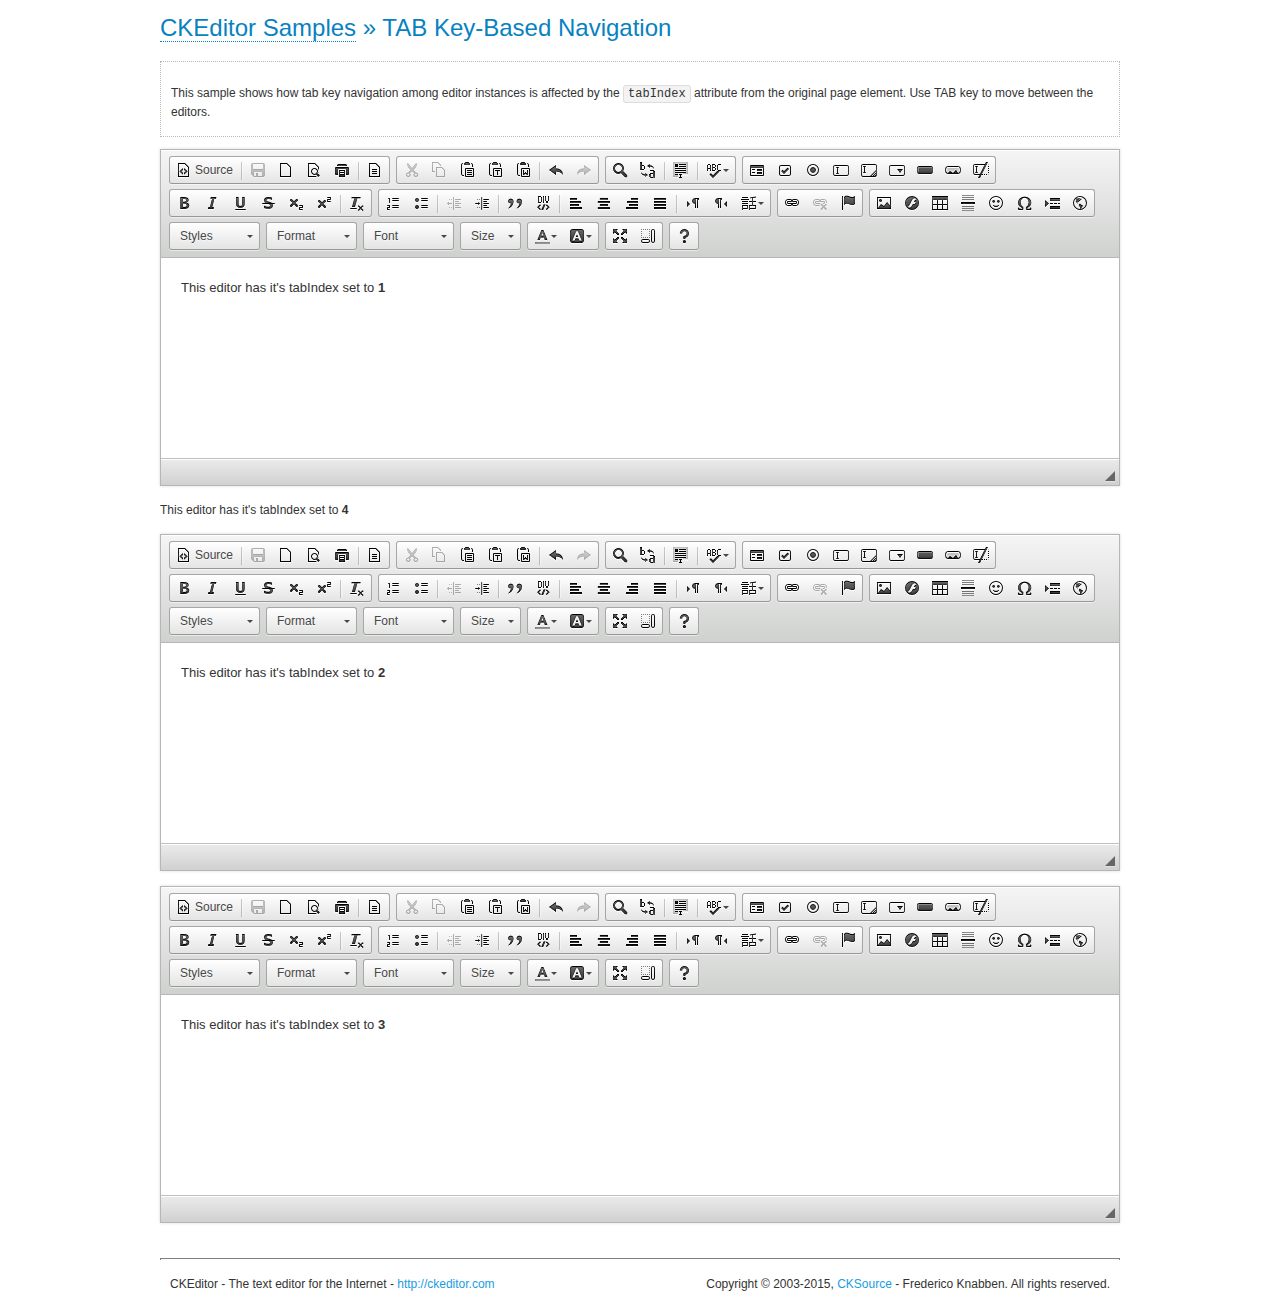
<file: static/ckeditor/samples/tabindex.html>
<!DOCTYPE html>
<!--
Copyright (c) 2003-2015, CKSource - Frederico Knabben. All rights reserved.
For licensing, see LICENSE.md or http://ckeditor.com/license
-->
<html>
<head>
	<meta charset="utf-8">
	<title>TAB Key-Based Navigation &mdash; CKEditor Sample</title>
	<script src="../ckeditor.js"></script>
	<link href="sample.css" rel="stylesheet">
	<style>

		.cke_focused,
		.cke_editable.cke_focused
		{
			outline: 3px dotted blue !important;
			*border: 3px dotted blue !important;	/* For IE7 */
		}

	</style>
	<script>

		CKEDITOR.on( 'instanceReady', function( evt ) {
			var editor = evt.editor;
			editor.setData( 'This editor has it\'s tabIndex set to <strong>' + editor.tabIndex + '</strong>' );

			// Apply focus class name.
			editor.on( 'focus', function() {
				editor.container.addClass( 'cke_focused' );
			});
			editor.on( 'blur', function() {
				editor.container.removeClass( 'cke_focused' );
			});

			// Put startup focus on the first editor in tab order.
			if ( editor.tabIndex == 1 )
				editor.focus();
		});

	</script>
</head>
<body>
	<h1 class="samples">
		<a href="index.html">CKEditor Samples</a> &raquo; TAB Key-Based Navigation
	</h1>
	<div class="description">
		<p>
			This sample shows how tab key navigation among editor instances is
			affected by the <code>tabIndex</code> attribute from
			the original page element. Use TAB key to move between the editors.
		</p>
	</div>
	<p>
		<textarea class="ckeditor" cols="80" id="editor4" rows="10" tabindex="1"></textarea>
	</p>
	<div class="ckeditor" contenteditable="true" id="editor1" tabindex="4"></div>
	<p>
		<textarea class="ckeditor" cols="80" id="editor2" rows="10" tabindex="2"></textarea>
	</p>
	<p>
		<textarea class="ckeditor" cols="80" id="editor3" rows="10" tabindex="3"></textarea>
	</p>
	<div id="footer">
		<hr>
		<p>
			CKEditor - The text editor for the Internet - <a class="samples" href="http://ckeditor.com/">http://ckeditor.com</a>
		</p>
		<p id="copy">
			Copyright &copy; 2003-2015, <a class="samples" href="http://cksource.com/">CKSource</a> - Frederico
			Knabben. All rights reserved.
		</p>
	</div>
</body>
</html>
</file>
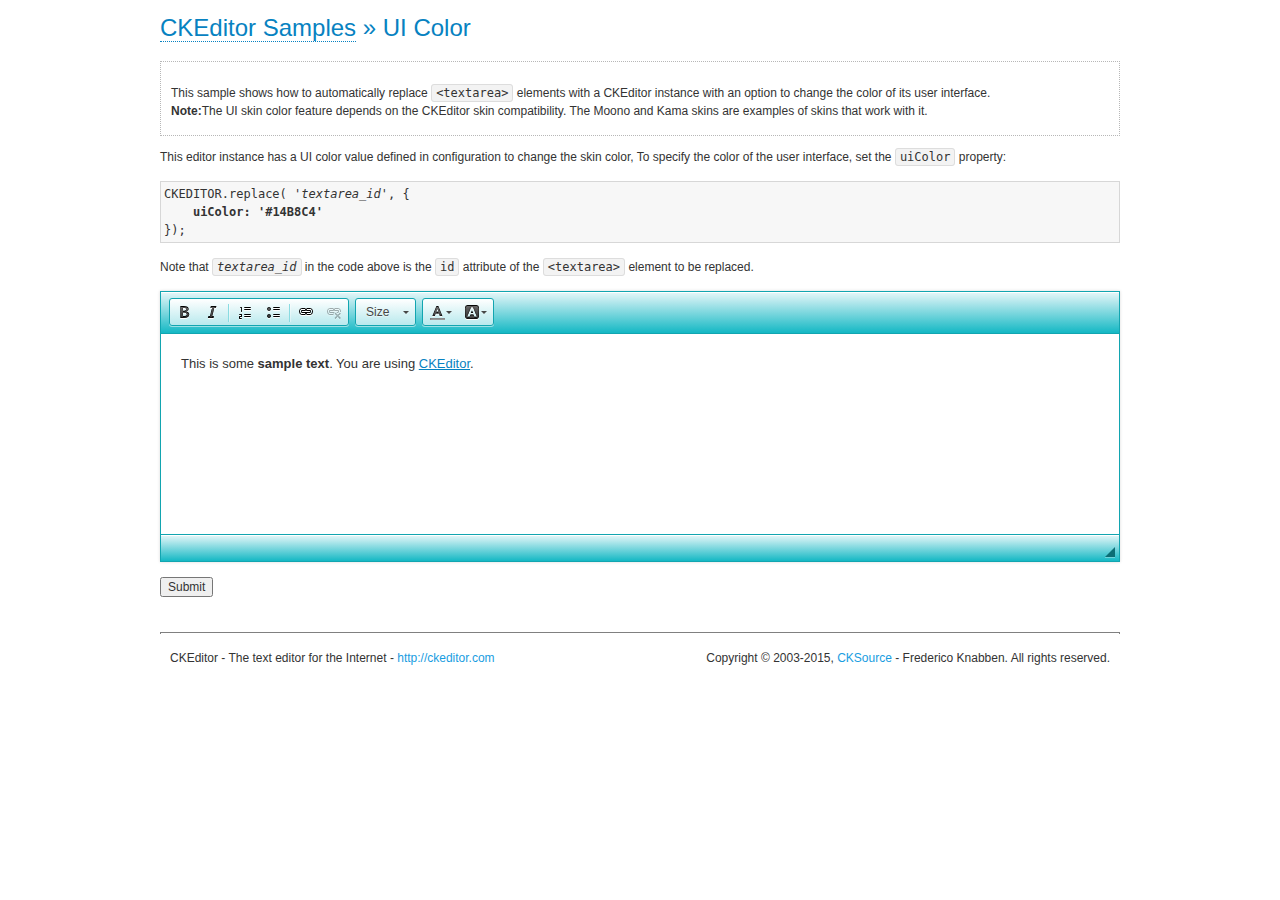
<file: static/ckeditor/samples/uicolor.html>
<!DOCTYPE html>
<!--
Copyright (c) 2003-2015, CKSource - Frederico Knabben. All rights reserved.
For licensing, see LICENSE.md or http://ckeditor.com/license
-->
<html>
<head>
	<meta charset="utf-8">
	<title>UI Color Picker &mdash; CKEditor Sample</title>
	<script src="../ckeditor.js"></script>
	<link rel="stylesheet" href="sample.css">
</head>
<body>
	<h1 class="samples">
		<a href="index.html">CKEditor Samples</a> &raquo; UI Color
	</h1>
	<div class="description">
		<p>
			This sample shows how to automatically replace <code>&lt;textarea&gt;</code> elements
			with a CKEditor instance with an option to change the color of its user interface.<br>
			<strong>Note:</strong>The UI skin color feature depends on the CKEditor skin
			compatibility. The Moono and Kama skins are examples of skins that work with it.
		</p>
	</div>
	<form action="sample_posteddata.php" method="post">
	<p>
		This editor instance has a UI color value defined in configuration to change the skin color,
		To specify the color of the user interface, set the <code>uiColor</code> property:
	</p>
	<pre class="samples">
CKEDITOR.replace( '<em>textarea_id</em>', {
	<strong>uiColor: '#14B8C4'</strong>
});</pre>
	<p>
		Note that <code><em>textarea_id</em></code> in the code above is the <code>id</code> attribute of
		the <code>&lt;textarea&gt;</code> element to be replaced.
	</p>
	<p>
		<textarea cols="80" id="editor1" name="editor1" rows="10">&lt;p&gt;This is some &lt;strong&gt;sample text&lt;/strong&gt;. You are using &lt;a href="http://ckeditor.com/"&gt;CKEditor&lt;/a&gt;.&lt;/p&gt;</textarea>
		<script>

			// Replace the <textarea id="editor"> with an CKEditor
			// instance, using default configurations.
			CKEDITOR.replace( 'editor1', {
				uiColor: '#14B8C4',
				toolbar: [
					[ 'Bold', 'Italic', '-', 'NumberedList', 'BulletedList', '-', 'Link', 'Unlink' ],
					[ 'FontSize', 'TextColor', 'BGColor' ]
				]
			});

		</script>
	</p>
	<p>
		<input type="submit" value="Submit">
	</p>
	</form>
	<div id="footer">
		<hr>
		<p>
			CKEditor - The text editor for the Internet - <a class="samples" href="http://ckeditor.com/">http://ckeditor.com</a>
		</p>
		<p id="copy">
			Copyright &copy; 2003-2015, <a class="samples" href="http://cksource.com/">CKSource</a> - Frederico
			Knabben. All rights reserved.
		</p>
	</div>
</body>
</html>
</file>
<file: static/ckeditor/samples/sample.css>
/*
Copyright (c) 2003-2015, CKSource - Frederico Knabben. All rights reserved.
For licensing, see LICENSE.md or http://ckeditor.com/license
*/

html, body, h1, h2, h3, h4, h5, h6, div, span, blockquote, p, address, form, fieldset, img, ul, ol, dl, dt, dd, li, hr, table, td, th, strong, em, sup, sub, dfn, ins, del, q, cite, var, samp, code, kbd, tt, pre
{
	line-height: 1.5;
}

body
{
	padding: 10px 30px;
}

input, textarea, select, option, optgroup, button, td, th
{
	font-size: 100%;
}

pre
{
	-moz-tab-size: 4;
	-o-tab-size: 4;
	-webkit-tab-size: 4;
	tab-size: 4;
}

pre, code, kbd, samp, tt
{
	font-family: monospace,monospace;
	font-size: 1em;
}

body {
	width: 960px;
	margin: 0 auto;
}

code
{
	background: #f3f3f3;
	border: 1px solid #ddd;
	padding: 1px 4px;

	-moz-border-radius: 3px;
	-webkit-border-radius: 3px;
	border-radius: 3px;
}

abbr
{
	border-bottom: 1px dotted #555;
	cursor: pointer;
}

.new, .beta
{
	text-transform: uppercase;
	font-size: 10px;
	font-weight: bold;
	padding: 1px 4px;
	margin: 0 0 0 5px;
	color: #fff;
	float: right;

	-moz-border-radius: 3px;
	-webkit-border-radius: 3px;
	border-radius: 3px;
}

.new
{
	background: #FF7E00;
	border: 1px solid #DA8028;
	text-shadow: 0 1px 0 #C97626;

	-moz-box-shadow: 0 2px 3px 0 #FFA54E inset;
	-webkit-box-shadow: 0 2px 3px 0 #FFA54E inset;
	box-shadow: 0 2px 3px 0 #FFA54E inset;
}

.beta
{
	background: #18C0DF;
	border: 1px solid #19AAD8;
	text-shadow: 0 1px 0 #048CAD;
	font-style: italic;

	-moz-box-shadow: 0 2px 3px 0 #50D4FD inset;
	-webkit-box-shadow: 0 2px 3px 0 #50D4FD inset;
	box-shadow: 0 2px 3px 0 #50D4FD inset;
}

h1.samples
{
	color: #0782C1;
	font-size: 200%;
	font-weight: normal;
	margin: 0;
	padding: 0;
}

h1.samples a
{
	color: #0782C1;
	text-decoration: none;
	border-bottom: 1px dotted #0782C1;
}

.samples a:hover
{
	border-bottom: 1px dotted #0782C1;
}

h2.samples
{
	color: #000000;
	font-size: 130%;
	margin: 15px 0 0 0;
	padding: 0;
}

p, blockquote, address, form, pre, dl, h1.samples, h2.samples
{
	margin-bottom: 15px;
}

ul.samples
{
	margin-bottom: 15px;
}

.clear
{
	clear: both;
}

fieldset
{
	margin: 0;
	padding: 10px;
}

body, input, textarea
{
	color: #333333;
	font-family: Arial, Helvetica, sans-serif;
}

body
{
	font-size: 75%;
}

a.samples
{
	color: #189DE1;
	text-decoration: none;
}

form
{
	margin: 0;
	padding: 0;
}

pre.samples
{
	background-color: #F7F7F7;
	border: 1px solid #D7D7D7;
	overflow: auto;
	padding: 0.25em;
	white-space: pre-wrap; /* CSS 2.1 */
	word-wrap: break-word; /* IE7 */
}

#footer
{
	clear: both;
	padding-top: 10px;
}

#footer hr
{
	margin: 10px 0 15px 0;
	height: 1px;
	border: solid 1px gray;
	border-bottom: none;
}

#footer p
{
	margin: 0 10px 10px 10px;
	float: left;
}

#footer #copy
{
	float: right;
}

#outputSample
{
	width: 100%;
	table-layout: fixed;
}

#outputSample thead th
{
	color: #dddddd;
	background-color: #999999;
	padding: 4px;
	white-space: nowrap;
}

#outputSample tbody th
{
	vertical-align: top;
	text-align: left;
}

#outputSample pre
{
	margin: 0;
	padding: 0;
}

.description
{
	border: 1px dotted #B7B7B7;
	margin-bottom: 10px;
	padding: 10px 10px 0;
	overflow: hidden;
}

label
{
	display: block;
	margin-bottom: 6px;
}

/**
 *	CKEditor editables are automatically set with the "cke_editable" class
 *	plus cke_editable_(inline|themed) depending on the editor type.
 */

/* Style a bit the inline editables. */
.cke_editable.cke_editable_inline
{
	cursor: pointer;
}

/* Once an editable element gets focused, the "cke_focus" class is
   added to it, so we can style it differently. */
.cke_editable.cke_editable_inline.cke_focus
{
	box-shadow: inset 0px 0px 20px 3px #ddd, inset 0 0 1px #000;
	outline: none;
	background: #eee;
	cursor: text;
}

/* Avoid pre-formatted overflows inline editable. */
.cke_editable_inline pre
{
	white-space: pre-wrap;
	word-wrap: break-word;
}

/**
 *	Samples index styles.
 */

.twoColumns,
.twoColumnsLeft,
.twoColumnsRight
{
	overflow: hidden;
}

.twoColumnsLeft,
.twoColumnsRight
{
	width: 45%;
}

.twoColumnsLeft
{
	float: left;
}

.twoColumnsRight
{
	float: right;
}

dl.samples
{
	padding: 0 0 0 40px;
}
dl.samples > dt
{
	display: list-item;
	list-style-type: disc;
	list-style-position: outside;
	margin: 0 0 3px;
}
dl.samples > dd
{
	margin: 0 0 3px;
}
.warning
{
	color: #ff0000;
	background-color: #FFCCBA;
	border: 2px dotted #ff0000;
	padding: 15px 10px;
	margin: 10px 0;
}

/* Used on inline samples */

blockquote
{
	font-style: italic;
	font-family: Georgia, Times, "Times New Roman", serif;
	padding: 2px 0;
	border-style: solid;
	border-color: #ccc;
	border-width: 0;
}

.cke_contents_ltr blockquote
{
	padding-left: 20px;
	padding-right: 8px;
	border-left-width: 5px;
}

.cke_contents_rtl blockquote
{
	padding-left: 8px;
	padding-right: 20px;
	border-right-width: 5px;
}

img.right {
	border: 1px solid #ccc;
	float: right;
	margin-left: 15px;
	padding: 5px;
}

img.left {
	border: 1px solid #ccc;
	float: left;
	margin-right: 15px;
	padding: 5px;
}

.marker
{
	background-color: Yellow;
}
</file>
